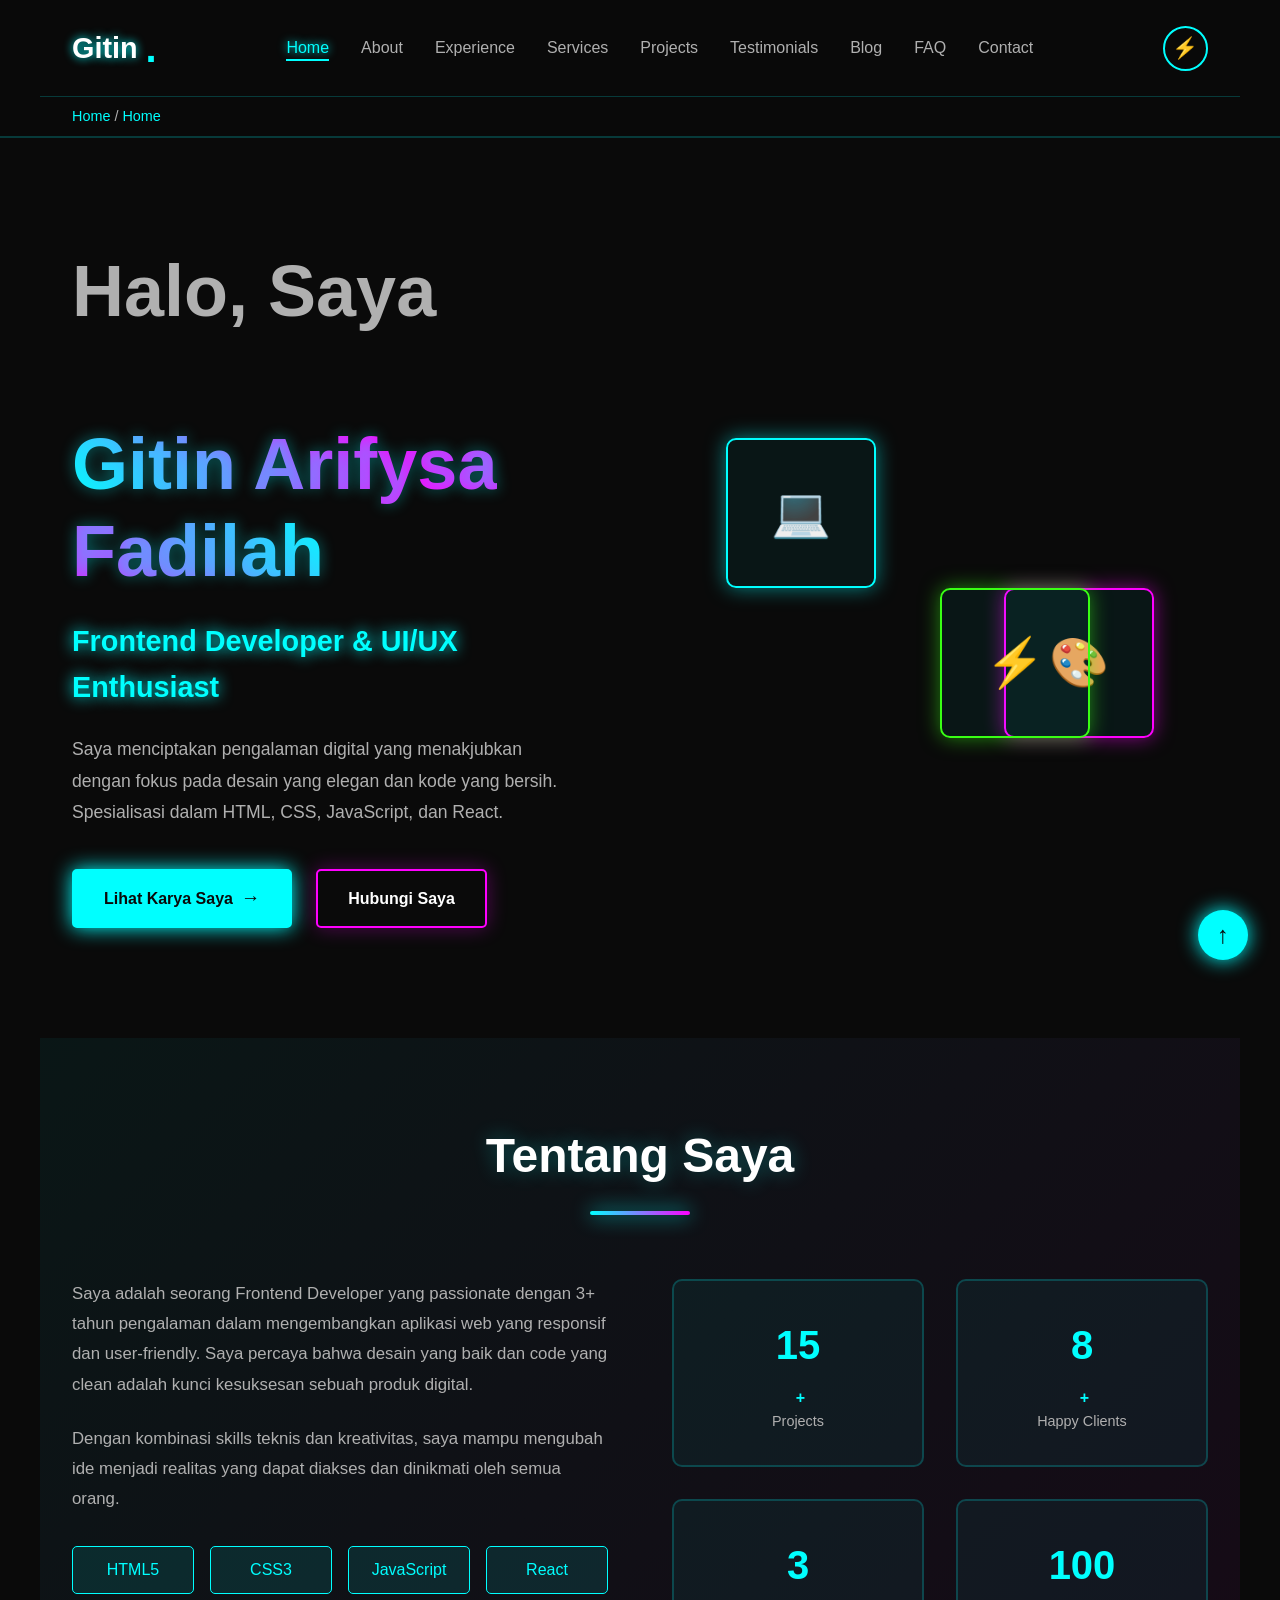
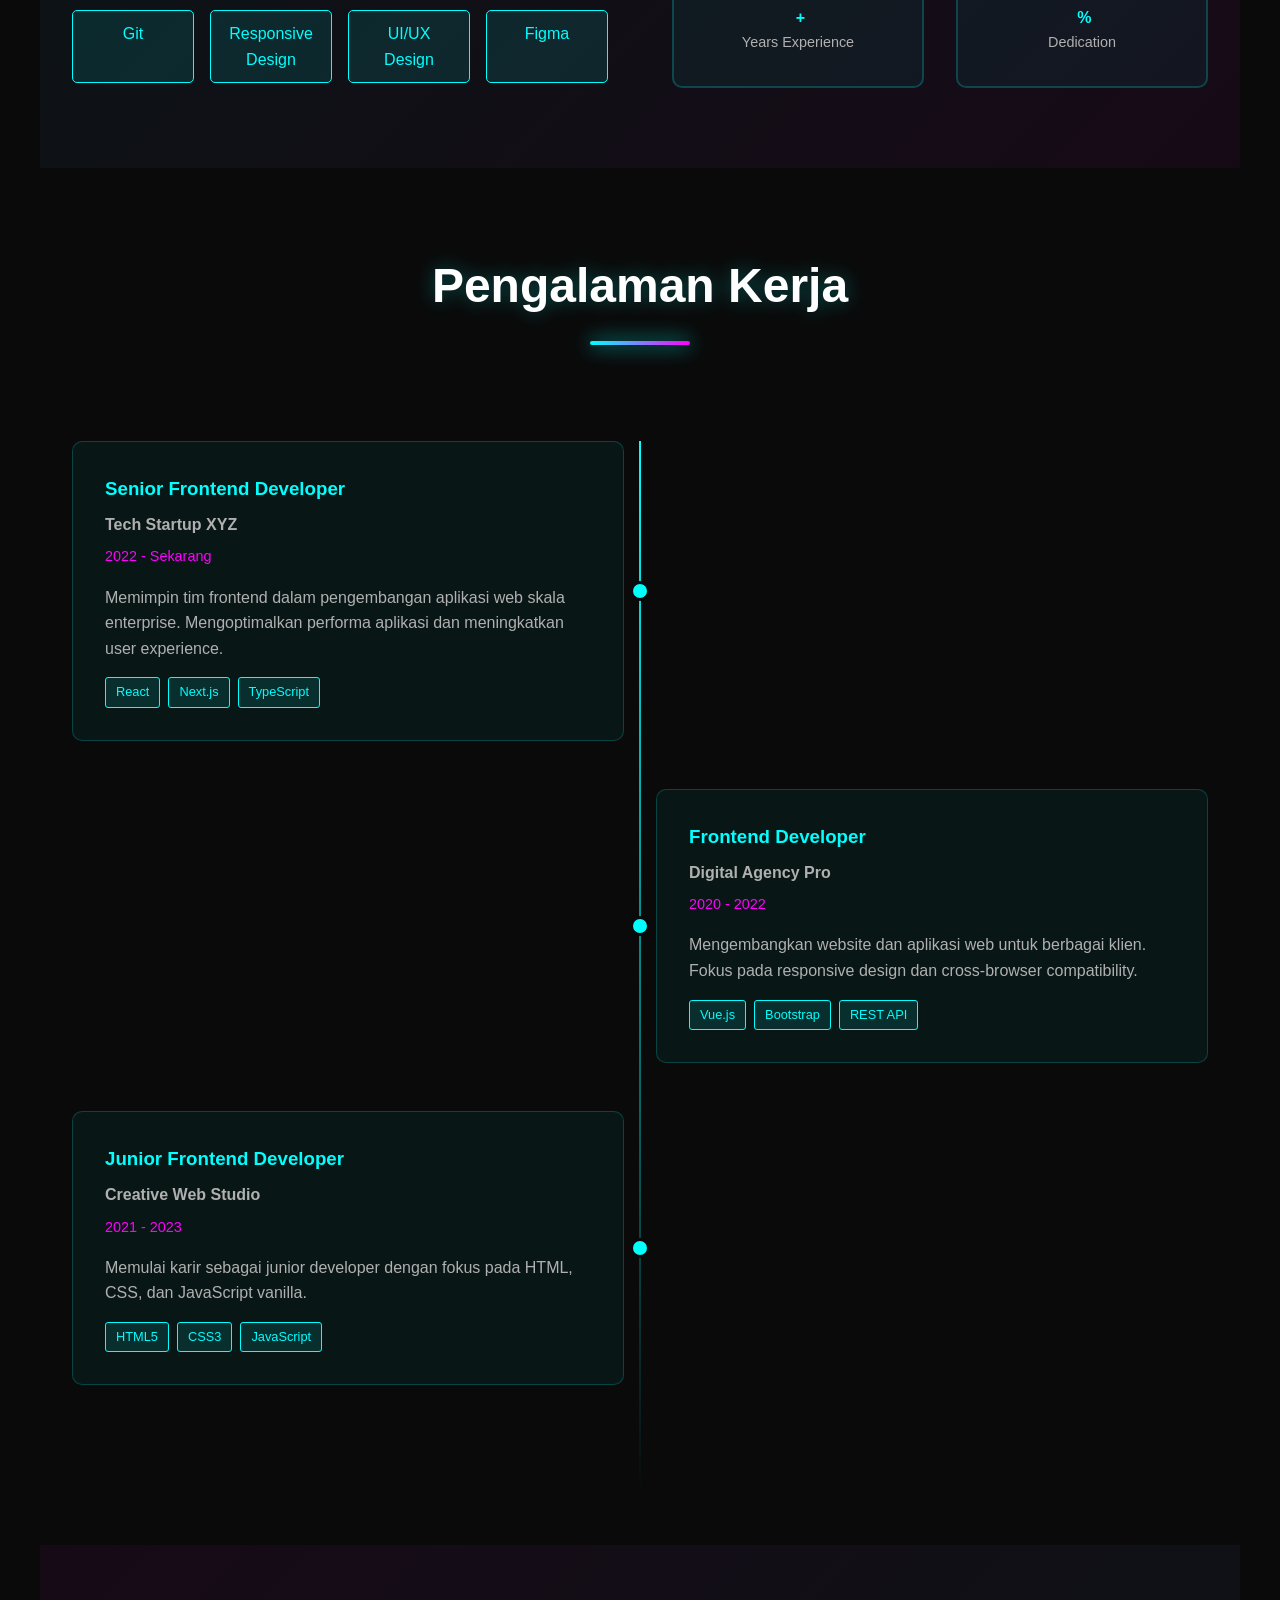
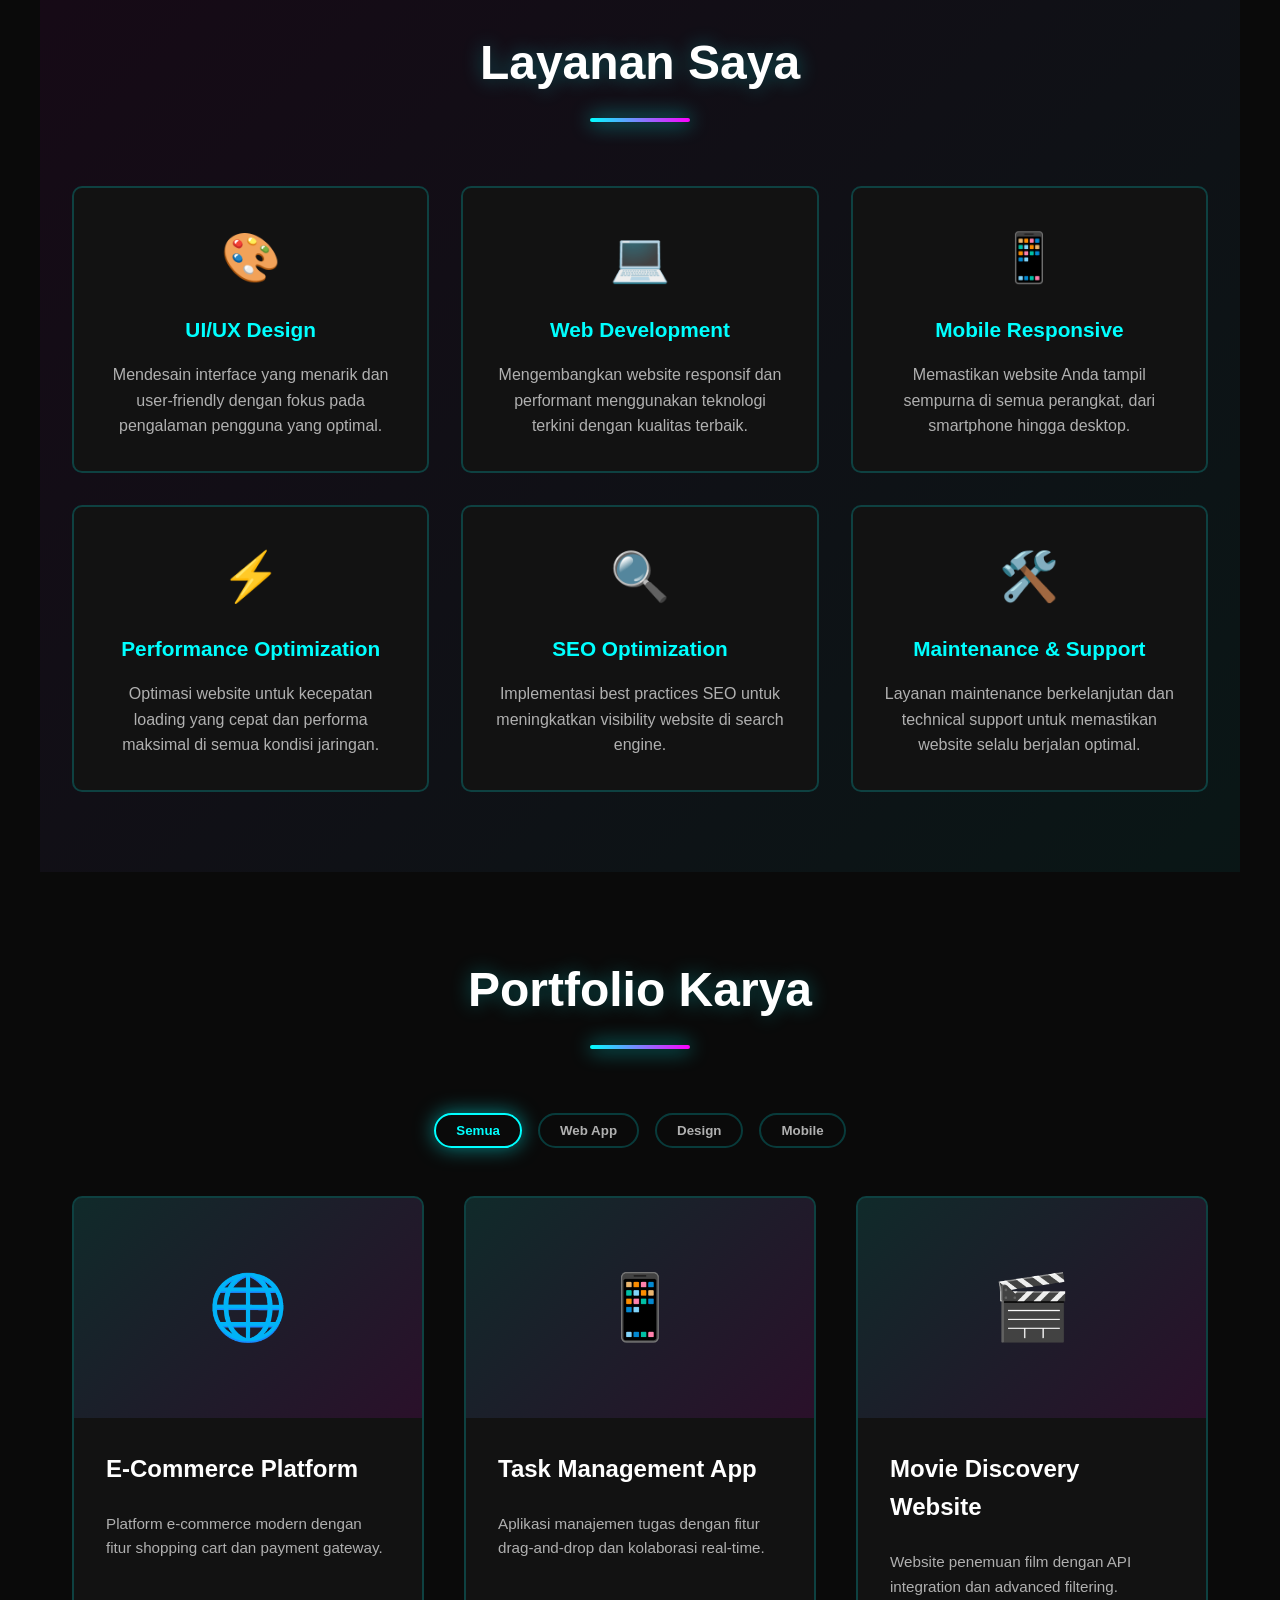
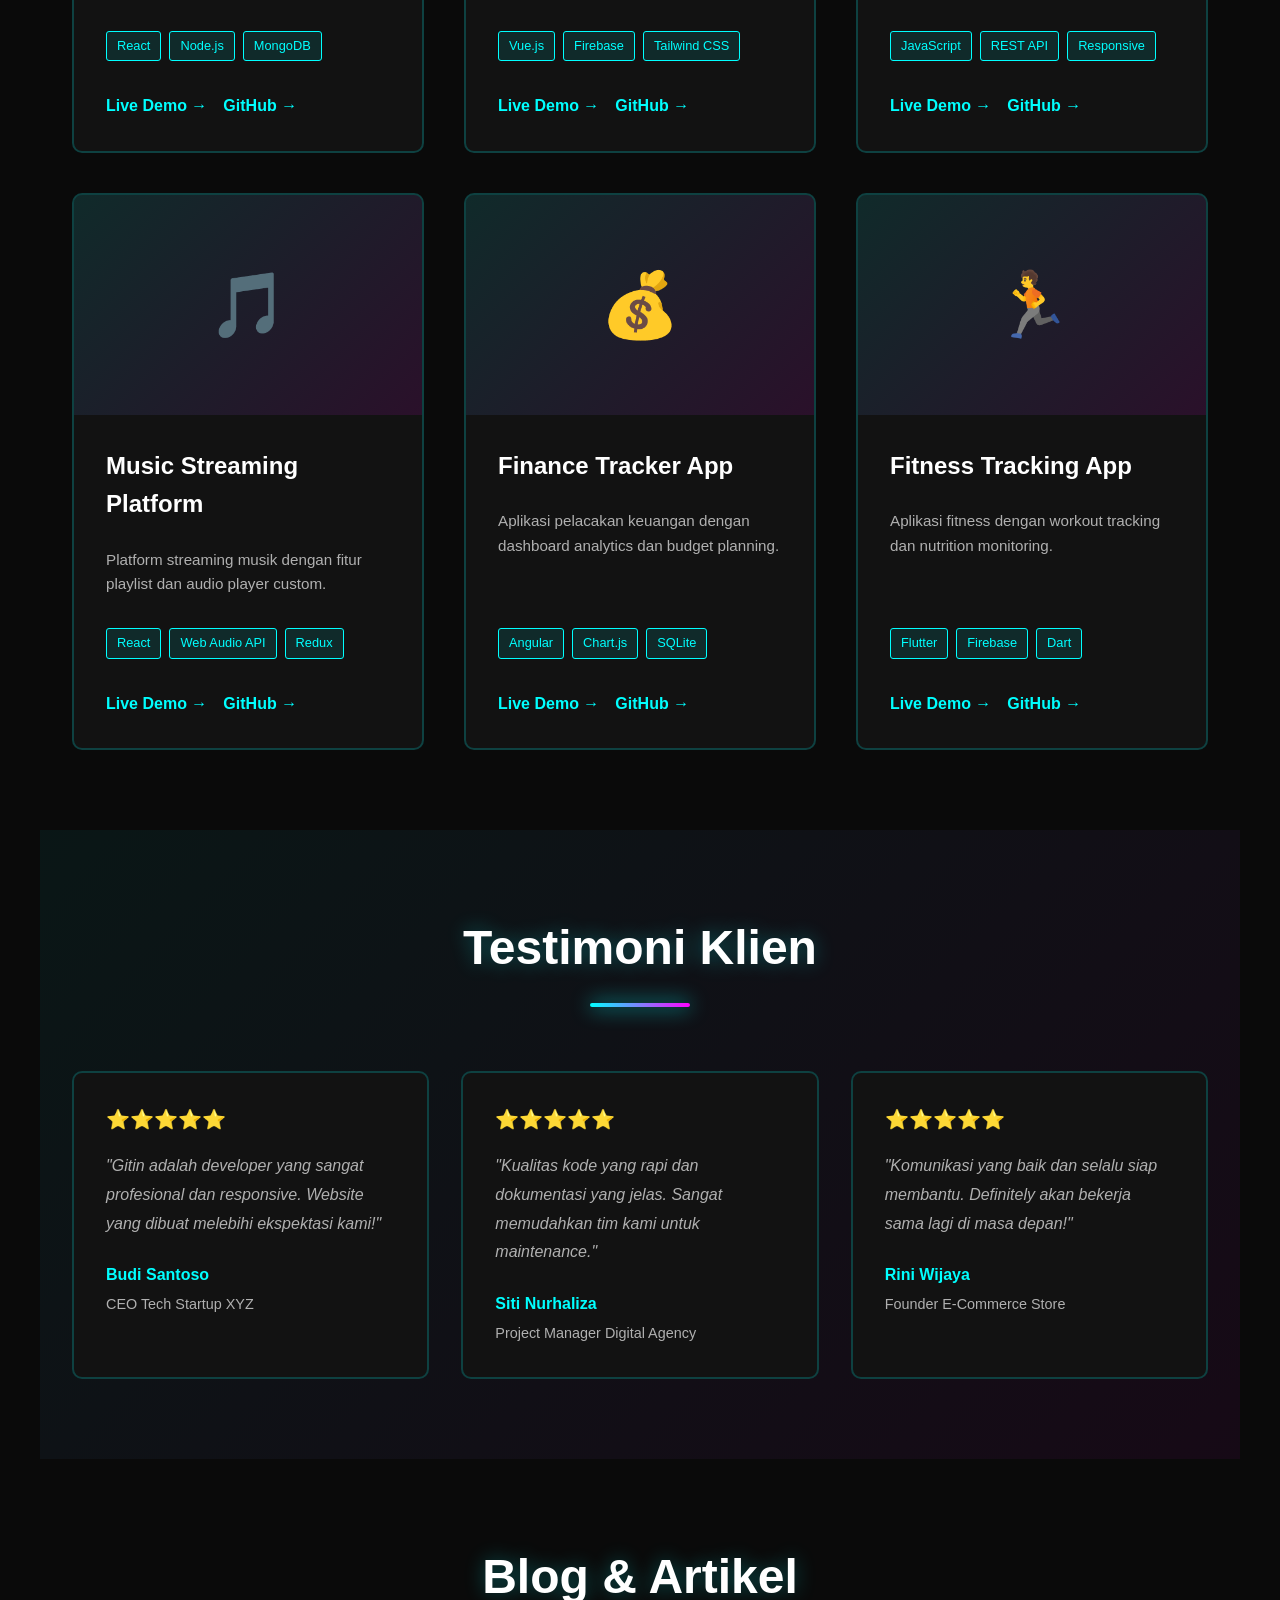
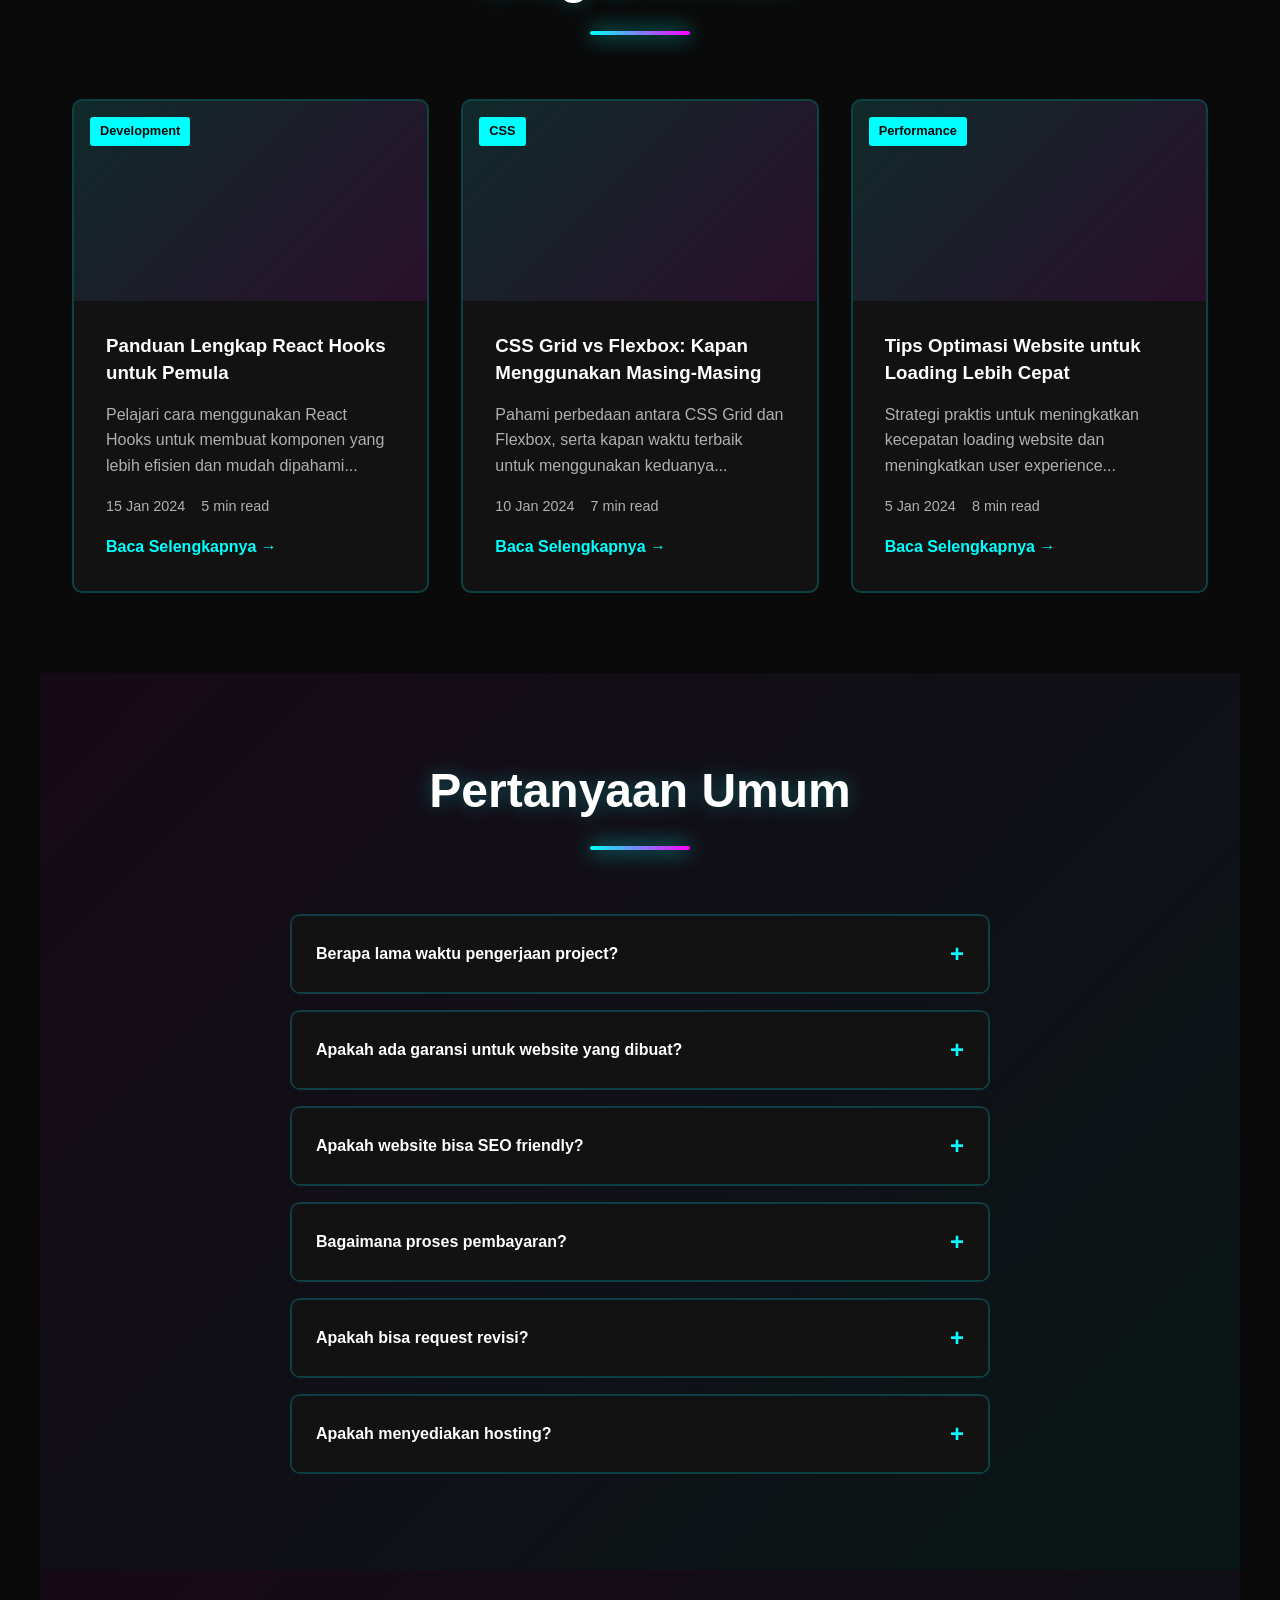
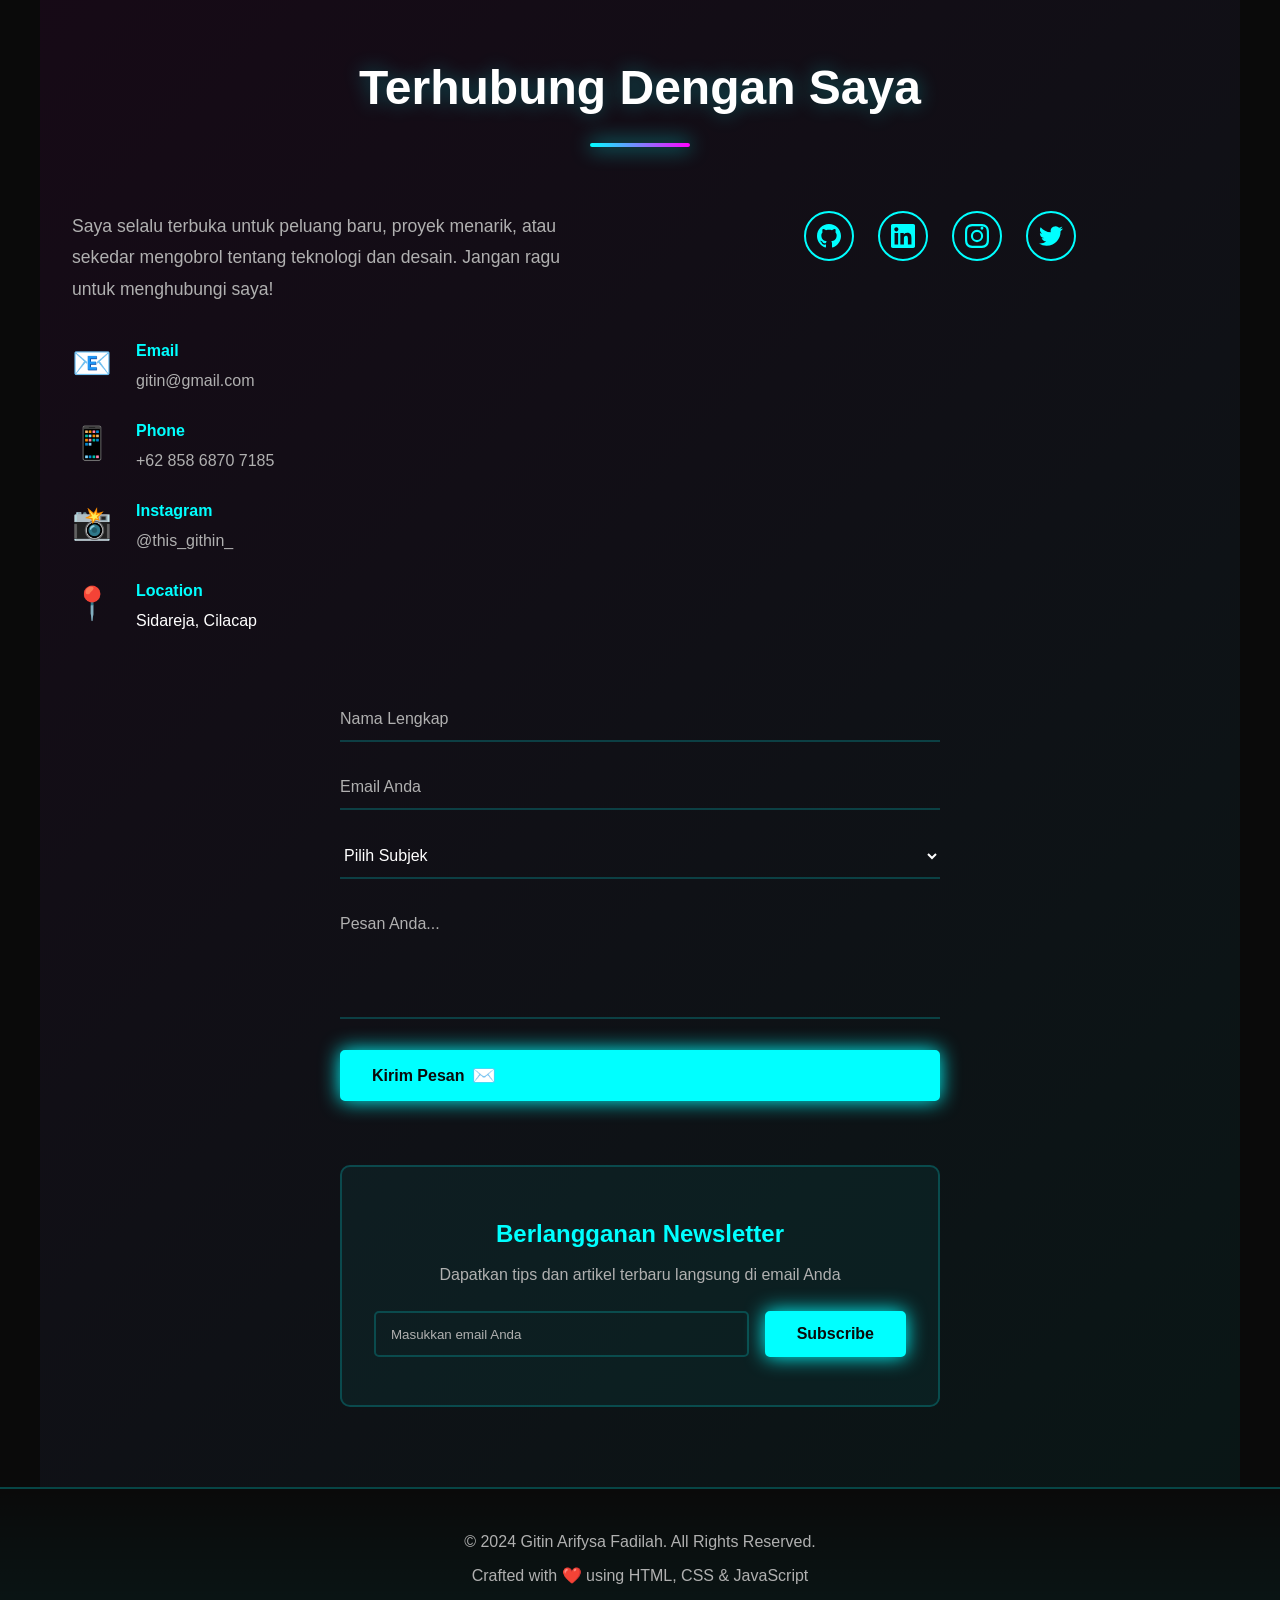
<file: index.html>
<!DOCTYPE html>
<html lang="id">
<head>
    <meta charset="UTF-8">
    <meta name="viewport" content="width=device-width, initial-scale=1.0">
    <title>Gitin Arifysa Fadilah - Frontend Developer</title>
    <link rel="stylesheet" href="style.css">
</head>
<body>
    <!-- ========== LOADING SCREEN ========== -->
    <div class="loading-screen" id="loadingScreen">
        <div class="loader"></div>
        <p>Loading...</p>
    </div>

    <!-- ========== NAVBAR ========== -->
    <nav class="navbar" id="navbar">
        <div class="nav-container">
            <div class="nav-logo">
                <span class="logo-text">Gitin</span>
                <span class="logo-accent">.</span>
            </div>
            
            <ul class="nav-menu" id="navMenu">
                <li class="nav-item">
                    <a href="#home" class="nav-link">Home</a>
                </li>
                <li class="nav-item">
                    <a href="#about" class="nav-link">About</a>
                </li>
                <li class="nav-item">
                    <a href="#experience" class="nav-link">Experience</a>
                </li>
                <li class="nav-item">
                    <a href="#services" class="nav-link">Services</a>
                </li>
                <li class="nav-item">
                    <a href="#projects" class="nav-link">Projects</a>
                </li>
                <li class="nav-item">
                    <a href="#testimonials" class="nav-link">Testimonials</a>
                </li>
                <li class="nav-item">
                    <a href="#blog" class="nav-link">Blog</a>
                </li>
                <li class="nav-item">
                    <a href="#faq" class="nav-link">FAQ</a>
                </li>
                <li class="nav-item">
                    <a href="#contact" class="nav-link">Contact</a>
                </li>
            </ul>

            <div class="nav-right">
                <button class="theme-toggle" id="themeToggle" aria-label="Toggle theme">
                    <span class="toggle-icon">⚡</span>
                </button>
                <button class="hamburger" id="hamburger">
                    <span></span>
                    <span></span>
                    <span></span>
                </button>
            </div>
        </div>

        <!-- Breadcrumb Navigation -->
        <div class="breadcrumb" id="breadcrumb">
            <span class="breadcrumb-item">Home</span>
        </div>
    </nav>

    <!-- ========== HERO SECTION ========== -->
    <section id="home" class="hero">
        <div class="hero-content">
            <h1 class="hero-title">
                <span class="line-1">Halo, Saya</span>
                <br>
                <span class="hero-name">Gitin Arifysa Fadilah</span>
            </h1>
            
            <p class="hero-subtitle">
                Frontend Developer & UI/UX Enthusiast
            </p>
            
            <p class="hero-description">
                Saya menciptakan pengalaman digital yang menakjubkan dengan fokus pada desain yang elegan dan kode yang bersih. Spesialisasi dalam HTML, CSS, JavaScript, dan React.
            </p>
            
            <div class="hero-buttons">
                <a href="#projects" class="btn btn-primary">
                    <span>Lihat Karya Saya</span>
                    <span class="btn-icon">→</span>
                </a>
                <a href="#contact" class="btn btn-secondary">
                    <span>Hubungi Saya</span>
                </a>
            </div>
        </div>

        <div class="hero-visual">
            <div class="floating-card card-1">
                <div class="card-icon">💻</div>
            </div>
            <div class="floating-card card-2">
                <div class="card-icon">🎨</div>
            </div>
            <div class="floating-card card-3">
                <div class="card-icon">⚡</div>
            </div>
        </div>
    </section>

    <!-- ========== ABOUT SECTION ========== -->
    <section id="about" class="about">
        <div class="section-title">
            <h2>Tentang Saya</h2>
            <div class="title-line"></div>
        </div>

        <div class="about-content">
            <div class="about-text">
                <p>
                    Saya adalah seorang Frontend Developer yang passionate dengan 3+ tahun pengalaman dalam mengembangkan aplikasi web yang responsif dan user-friendly. Saya percaya bahwa desain yang baik dan code yang clean adalah kunci kesuksesan sebuah produk digital.
                </p>
                
                <p>
                    Dengan kombinasi skills teknis dan kreativitas, saya mampu mengubah ide menjadi realitas yang dapat diakses dan dinikmati oleh semua orang.
                </p>

                <div class="skills-grid">
                    <div class="skill-tag" data-tooltip="HyperText Markup Language">HTML5</div>
                    <div class="skill-tag" data-tooltip="Cascading Style Sheets">CSS3</div>
                    <div class="skill-tag" data-tooltip="Programming Language">JavaScript</div>
                    <div class="skill-tag" data-tooltip="JavaScript Library">React</div>
                    <div class="skill-tag" data-tooltip="Version Control">Git</div>
                    <div class="skill-tag" data-tooltip="Mobile Friendly Design">Responsive Design</div>
                    <div class="skill-tag" data-tooltip="User Interface/User Experience">UI/UX Design</div>
                    <div class="skill-tag" data-tooltip="Design Tool">Figma</div>
                </div>
            </div>

            <div class="about-stats">
                <div class="stat-box">
                    <h3 class="stat-counter" data-target="15">0</h3>
                    <span>+</span>
                    <p>Projects</p>
                </div>
                <div class="stat-box">
                    <h3 class="stat-counter" data-target="8">0</h3>
                    <span>+</span>
                    <p>Happy Clients</p>
                </div>
                <div class="stat-box">
                    <h3 class="stat-counter" data-target="3">0</h3>
                    <span>+</span>
                    <p>Years Experience</p>
                </div>
                <div class="stat-box">
                    <h3 class="stat-counter" data-target="100">0</h3>
                    <span>%</span>
                    <p>Dedication</p>
                </div>
            </div>
        </div>
    </section>

    <!-- ========== EXPERIENCE SECTION ========== -->
    <section id="experience" class="experience">
        <div class="section-title">
            <h2>Pengalaman Kerja</h2>
            <div class="title-line"></div>
        </div>

        <div class="timeline">
            <div class="timeline-item">
                <div class="timeline-dot"></div>
                <div class="timeline-content">
                    <h3>Senior Frontend Developer</h3>
                    <p class="timeline-company">Tech Startup XYZ</p>
                    <p class="timeline-date">2022 - Sekarang</p>
                    <p class="timeline-description">
                        Memimpin tim frontend dalam pengembangan aplikasi web skala enterprise. Mengoptimalkan performa aplikasi dan meningkatkan user experience.
                    </p>
                    <div class="timeline-tags">
                        <span>React</span>
                        <span>Next.js</span>
                        <span>TypeScript</span>
                    </div>
                </div>
            </div>

            <div class="timeline-item">
                <div class="timeline-dot"></div>
                <div class="timeline-content">
                    <h3>Frontend Developer</h3>
                    <p class="timeline-company">Digital Agency Pro</p>
                    <p class="timeline-date">2020 - 2022</p>
                    <p class="timeline-description">
                        Mengembangkan website dan aplikasi web untuk berbagai klien. Fokus pada responsive design dan cross-browser compatibility.
                    </p>
                    <div class="timeline-tags">
                        <span>Vue.js</span>
                        <span>Bootstrap</span>
                        <span>REST API</span>
                    </div>
                </div>
            </div>

            <div class="timeline-item">
                <div class="timeline-dot"></div>
                <div class="timeline-content">
                    <h3>Junior Frontend Developer</h3>
                    <p class="timeline-company">Creative Web Studio</p>
                    <p class="timeline-date">2021 - 2023</p>
                    <p class="timeline-description">
                        Memulai karir sebagai junior developer dengan fokus pada HTML, CSS, dan JavaScript vanilla.
                    </p>
                    <div class="timeline-tags">
                        <span>HTML5</span>
                        <span>CSS3</span>
                        <span>JavaScript</span>
                    </div>
                </div>
            </div>
        </div>
    </section>

    <!-- ========== SERVICES SECTION ========== -->
    <section id="services" class="services">
        <div class="section-title">
            <h2>Layanan Saya</h2>
            <div class="title-line"></div>
        </div>

        <div class="services-grid">
            <div class="service-card">
                <div class="service-icon">🎨</div>
                <h3>UI/UX Design</h3>
                <p>Mendesain interface yang menarik dan user-friendly dengan fokus pada pengalaman pengguna yang optimal.</p>
            </div>

            <div class="service-card">
                <div class="service-icon">💻</div>
                <h3>Web Development</h3>
                <p>Mengembangkan website responsif dan performant menggunakan teknologi terkini dengan kualitas terbaik.</p>
            </div>

            <div class="service-card">
                <div class="service-icon">📱</div>
                <h3>Mobile Responsive</h3>
                <p>Memastikan website Anda tampil sempurna di semua perangkat, dari smartphone hingga desktop.</p>
            </div>

            <div class="service-card">
                <div class="service-icon">⚡</div>
                <h3>Performance Optimization</h3>
                <p>Optimasi website untuk kecepatan loading yang cepat dan performa maksimal di semua kondisi jaringan.</p>
            </div>

            <div class="service-card">
                <div class="service-icon">🔍</div>
                <h3>SEO Optimization</h3>
                <p>Implementasi best practices SEO untuk meningkatkan visibility website di search engine.</p>
            </div>

            <div class="service-card">
                <div class="service-icon">🛠️</div>
                <h3>Maintenance & Support</h3>
                <p>Layanan maintenance berkelanjutan dan technical support untuk memastikan website selalu berjalan optimal.</p>
            </div>
        </div>
    </section>

    <!-- ========== PROJECTS SECTION ========== -->
    <section id="projects" class="projects">
        <div class="section-title">
            <h2>Portfolio Karya</h2>
            <div class="title-line"></div>
        </div>

        <div class="project-filters">
            <button class="filter-btn active" data-filter="all">Semua</button>
            <button class="filter-btn" data-filter="web">Web App</button>
            <button class="filter-btn" data-filter="design">Design</button>
            <button class="filter-btn" data-filter="mobile">Mobile</button>
        </div>

        <div class="projects-grid" id="projectsGrid">
            <!-- Project 1 -->
            <div class="project-card" data-category="web">
                <div class="project-image">
                    <div class="image-placeholder">
                        <span>🌐</span>
                    </div>
                    <div class="project-overlay">
                        <button class="project-modal-btn" data-project="1">Detail Project</button>
                    </div>
                </div>
                <div class="project-content">
                    <h3 class="project-title">E-Commerce Platform</h3>
                    <p class="project-description">
                        Platform e-commerce modern dengan fitur shopping cart dan payment gateway.
                    </p>
                    <div class="project-tags">
                        <span class="tag">React</span>
                        <span class="tag">Node.js</span>
                        <span class="tag">MongoDB</span>
                    </div>
                    <div class="project-links">
                        <a href="#" class="project-link">Live Demo →</a>
                        <a href="#" class="project-link">GitHub →</a>
                    </div>
                </div>
            </div>

            <!-- Project 2 -->
            <div class="project-card" data-category="web">
                <div class="project-image">
                    <div class="image-placeholder">
                        <span>📱</span>
                    </div>
                    <div class="project-overlay">
                        <button class="project-modal-btn" data-project="2">Detail Project</button>
                    </div>
                </div>
                <div class="project-content">
                    <h3 class="project-title">Task Management App</h3>
                    <p class="project-description">
                        Aplikasi manajemen tugas dengan fitur drag-and-drop dan kolaborasi real-time.
                    </p>
                    <div class="project-tags">
                        <span class="tag">Vue.js</span>
                        <span class="tag">Firebase</span>
                        <span class="tag">Tailwind CSS</span>
                    </div>
                    <div class="project-links">
                        <a href="#" class="project-link">Live Demo →</a>
                        <a href="#" class="project-link">GitHub →</a>
                    </div>
                </div>
            </div>

            <!-- Project 3 -->
            <div class="project-card" data-category="design">
                <div class="project-image">
                    <div class="image-placeholder">
                        <span>🎬</span>
                    </div>
                    <div class="project-overlay">
                        <button class="project-modal-btn" data-project="3">Detail Project</button>
                    </div>
                </div>
                <div class="project-content">
                    <h3 class="project-title">Movie Discovery Website</h3>
                    <p class="project-description">
                        Website penemuan film dengan API integration dan advanced filtering.
                    </p>
                    <div class="project-tags">
                        <span class="tag">JavaScript</span>
                        <span class="tag">REST API</span>
                        <span class="tag">Responsive</span>
                    </div>
                    <div class="project-links">
                        <a href="#" class="project-link">Live Demo →</a>
                        <a href="#" class="project-link">GitHub →</a>
                    </div>
                </div>
            </div>

            <!-- Project 4 -->
            <div class="project-card" data-category="mobile">
                <div class="project-image">
                    <div class="image-placeholder">
                        <span>🎵</span>
                    </div>
                    <div class="project-overlay">
                        <button class="project-modal-btn" data-project="4">Detail Project</button>
                    </div>
                </div>
                <div class="project-content">
                    <h3 class="project-title">Music Streaming Platform</h3>
                    <p class="project-description">
                        Platform streaming musik dengan fitur playlist dan audio player custom.
                    </p>
                    <div class="project-tags">
                        <span class="tag">React</span>
                        <span class="tag">Web Audio API</span>
                        <span class="tag">Redux</span>
                    </div>
                    <div class="project-links">
                        <a href="#" class="project-link">Live Demo →</a>
                        <a href="#" class="project-link">GitHub →</a>
                    </div>
                </div>
            </div>

            <!-- Project 5 -->
            <div class="project-card" data-category="web">
                <div class="project-image">
                    <div class="image-placeholder">
                        <span>💰</span>
                    </div>
                    <div class="project-overlay">
                        <button class="project-modal-btn" data-project="5">Detail Project</button>
                    </div>
                </div>
                <div class="project-content">
                    <h3 class="project-title">Finance Tracker App</h3>
                    <p class="project-description">
                        Aplikasi pelacakan keuangan dengan dashboard analytics dan budget planning.
                    </p>
                    <div class="project-tags">
                        <span class="tag">Angular</span>
                        <span class="tag">Chart.js</span>
                        <span class="tag">SQLite</span>
                    </div>
                    <div class="project-links">
                        <a href="#" class="project-link">Live Demo →</a>
                        <a href="#" class="project-link">GitHub →</a>
                    </div>
                </div>
            </div>

            <!-- Project 6 -->
            <div class="project-card" data-category="mobile">
                <div class="project-image">
                    <div class="image-placeholder">
                        <span>🏃</span>
                    </div>
                    <div class="project-overlay">
                        <button class="project-modal-btn" data-project="6">Detail Project</button>
                    </div>
                </div>
                <div class="project-content">
                    <h3 class="project-title">Fitness Tracking App</h3>
                    <p class="project-description">
                        Aplikasi fitness dengan workout tracking dan nutrition monitoring.
                    </p>
                    <div class="project-tags">
                        <span class="tag">Flutter</span>
                        <span class="tag">Firebase</span>
                        <span class="tag">Dart</span>
                    </div>
                    <div class="project-links">
                        <a href="#" class="project-link">Live Demo →</a>
                        <a href="#" class="project-link">GitHub →</a>
                    </div>
                </div>
            </div>
        </div>
    </section>

    <!-- ========== PROJECT MODAL ========== -->
    <div class="modal" id="projectModal">
        <div class="modal-content">
            <button class="modal-close" id="modalClose">&times;</button>
            <div class="modal-header">
                <h2 id="modalTitle">Project Title</h2>
            </div>
            <div class="modal-body">
                <div class="modal-image">
                    <div class="image-placeholder-modal">🎨</div>
                </div>
                <div class="modal-info">
                    <h3>Deskripsi Lengkap</h3>
                    <p id="modalDescription">
                        Deskripsi project akan ditampilkan di sini dengan detail lengkap tentang fitur dan teknologi yang digunakan.
                    </p>
                    <h3>Teknologi Digunakan</h3>
                    <div id="modalTechs" class="modal-techs"></div>
                    <h3>Fitur Utama</h3>
                    <ul id="modalFeatures" class="modal-features"></ul>
                    <div class="modal-links">
                        <a href="#" class="btn btn-primary">Kunjungi Website</a>
                        <a href="#" class="btn btn-secondary">Lihat Code</a>
                    </div>
                </div>
            </div>
        </div>
    </div>

    <!-- ========== TESTIMONIALS SECTION ========== -->
    <section id="testimonials" class="testimonials">
        <div class="section-title">
            <h2>Testimoni Klien</h2>
            <div class="title-line"></div>
        </div>

        <div class="testimonials-grid">
            <div class="testimonial-card">
                <div class="stars">⭐⭐⭐⭐⭐</div>
                <p class="testimonial-text">
                    "Gitin adalah developer yang sangat profesional dan responsive. Website yang dibuat melebihi ekspektasi kami!"
                </p>
                <div class="testimonial-author">
                    <h4>Budi Santoso</h4>
                    <p>CEO Tech Startup XYZ</p>
                </div>
            </div>

            <div class="testimonial-card">
                <div class="stars">⭐⭐⭐⭐⭐</div>
                <p class="testimonial-text">
                    "Kualitas kode yang rapi dan dokumentasi yang jelas. Sangat memudahkan tim kami untuk maintenance."
                </p>
                <div class="testimonial-author">
                    <h4>Siti Nurhaliza</h4>
                    <p>Project Manager Digital Agency</p>
                </div>
            </div>

            <div class="testimonial-card">
                <div class="stars">⭐⭐⭐⭐⭐</div>
                <p class="testimonial-text">
                    "Komunikasi yang baik dan selalu siap membantu. Definitely akan bekerja sama lagi di masa depan!"
                </p>
                <div class="testimonial-author">
                    <h4>Rini Wijaya</h4>
                    <p>Founder E-Commerce Store</p>
                </div>
            </div>
        </div>
    </section>

    <!-- ========== BLOG SECTION ========== -->
    <section id="blog" class="blog">
        <div class="section-title">
            <h2>Blog & Artikel</h2>
            <div class="title-line"></div>
        </div>

        <div class="blog-grid">
            <article class="blog-card">
                <div class="blog-image">
                    <span class="blog-category">Development</span>
                </div>
                <div class="blog-content">
                    <h3>Panduan Lengkap React Hooks untuk Pemula</h3>
                    <p class="blog-excerpt">
                        Pelajari cara menggunakan React Hooks untuk membuat komponen yang lebih efisien dan mudah dipahami...
                    </p>
                    <div class="blog-meta">
                        <span class="blog-date">15 Jan 2024</span>
                        <span class="blog-read">5 min read</span>
                    </div>
                    <a href="#" class="blog-link">Baca Selengkapnya →</a>
                </div>
            </article>

            <article class="blog-card">
                <div class="blog-image">
                    <span class="blog-category">CSS</span>
                </div>
                <div class="blog-content">
                    <h3>CSS Grid vs Flexbox: Kapan Menggunakan Masing-Masing</h3>
                    <p class="blog-excerpt">
                        Pahami perbedaan antara CSS Grid dan Flexbox, serta kapan waktu terbaik untuk menggunakan keduanya...
                    </p>
                    <div class="blog-meta">
                        <span class="blog-date">10 Jan 2024</span>
                        <span class="blog-read">7 min read</span>
                    </div>
                    <a href="#" class="blog-link">Baca Selengkapnya →</a>
                </div>
            </article>

            <article class="blog-card">
                <div class="blog-image">
                    <span class="blog-category">Performance</span>
                </div>
                <div class="blog-content">
                    <h3>Tips Optimasi Website untuk Loading Lebih Cepat</h3>
                    <p class="blog-excerpt">
                        Strategi praktis untuk meningkatkan kecepatan loading website dan meningkatkan user experience...
                    </p>
                    <div class="blog-meta">
                        <span class="blog-date">5 Jan 2024</span>
                        <span class="blog-read">8 min read</span>
                    </div>
                    <a href="#" class="blog-link">Baca Selengkapnya →</a>
                </div>
            </article>
        </div>
    </section>

    <!-- ========== FAQ SECTION ========== -->
    <section id="faq" class="faq">
        <div class="section-title">
            <h2>Pertanyaan Umum</h2>
            <div class="title-line"></div>
        </div>

        <div class="faq-container">
            <div class="faq-item">
                <button class="faq-question">
                    <span>Berapa lama waktu pengerjaan project?</span>
                    <span class="faq-icon">+</span>
                </button>
                <div class="faq-answer">
                    <p>Waktu pengerjaan tergantung dari kompleksitas project. Biasanya project sedang memakan waktu 4-8 minggu, sementara project besar bisa memakan waktu hingga 3-4 bulan.</p>
                </div>
            </div>

            <div class="faq-item">
                <button class="faq-question">
                    <span>Apakah ada garansi untuk website yang dibuat?</span>
                    <span class="faq-icon">+</span>
                </button>
                <div class="faq-answer">
                    <p>Ya, semua website yang kami buat memiliki garansi free maintenance selama 1 bulan setelah launch. Setelah itu tersedia paket maintenance dengan harga yang terjangkau.</p>
                </div>
            </div>

            <div class="faq-item">
                <button class="faq-question">
                    <span>Apakah website bisa SEO friendly?</span>
                    <span class="faq-icon">+</span>
                </button>
                <div class="faq-answer">
                    <p>Tentu! Semua website yang kami develop sudah mengimplementasikan best practices SEO seperti meta tags, responsive design, fast loading, dan structured data.</p>
                </div>
            </div>

            <div class="faq-item">
                <button class="faq-question">
                    <span>Bagaimana proses pembayaran?</span>
                    <span class="faq-icon">+</span>
                </button>
                <div class="faq-answer">
                    <p>Proses pembayaran dilakukan bertahap: 30% sebagai DP di awal, 40% saat project 50% selesai, dan 30% setelah project selesai dan di-deploy.</p>
                </div>
            </div>

            <div class="faq-item">
                <button class="faq-question">
                    <span>Apakah bisa request revisi?</span>
                    <span class="faq-icon">+</span>
                </button>
                <div class="faq-answer">
                    <p>Tentu! Setiap project sudah include unlimited revisions selama masih dalam scope yang telah disepakati. Revisi di luar scope akan dikenakan biaya tambahan.</p>
                </div>
            </div>

            <div class="faq-item">
                <button class="faq-question">
                    <span>Apakah menyediakan hosting?</span>
                    <span class="faq-icon">+</span>
                </button>
                <div class="faq-answer">
                    <p>Kami tidak menyediakan hosting, namun kami bisa membantu Anda dalam setup dan konfigurasi hosting. Kami recommend beberapa provider hosting yang reliable dan affordable.</p>
                </div>
            </div>
        </div>
    </section>

    <!-- ========== CONTACT SECTION ========== -->
    <section id="contact" class="contact">
        <div class="section-title">
            <h2>Terhubung Dengan Saya</h2>
            <div class="title-line"></div>
        </div>

        <div class="contact-content">
            <div class="contact-info">
                <p class="contact-description">
                    Saya selalu terbuka untuk peluang baru, proyek menarik, atau sekedar mengobrol tentang teknologi dan desain. Jangan ragu untuk menghubungi saya!
                </p>

                <div class="contact-methods">
                    <div class="contact-item">
                        <span class="contact-icon">📧</span>
                        <div>
                            <p class="contact-label">Email</p>
                            <a href="mailto:gitin@gmail.com">gitin@gmail.com</a>
                        </div>
                    </div>
                    
                    <div class="contact-item">
                        <span class="contact-icon">📱</span>
                        <div>
                            <p class="contact-label">Phone</p>
                            <a href="tel:+6285868707185">+62 858 6870 7185</a>
                        </div>
                    </div>

                    <div class="contact-item">
                        <span class="contact-icon">📸</span>
                        <div>
                            <p class="contact-label">Instagram</p>
                            <a href="https://instagram.com/this_githin_" target="_blank">@this_githin_</a>
                        </div>
                    </div>

                    <div class="contact-item">
                        <span class="contact-icon">📍</span>
                        <div>
                            <p class="contact-label">Location</p>
                            <p>Sidareja, Cilacap</p>
                        </div>
                    </div>
                </div>
            </div>

            <div class="social-links">
                <a href="https://github.com/gitinstar-cmd" target="_blank" class="social-btn" title="GitHub">
                    <svg viewBox="0 0 24 24" fill="currentColor">
                        <path d="M12 0c-6.626 0-12 5.373-12 12 0 5.302 3.438 9.8 8.207 11.387.599.111.793-.261.793-.577v-2.234c-3.338.726-4.033-1.416-4.033-1.416-.546-1.387-1.333-1.756-1.333-1.756-1.089-.745.083-.729.083-.729 1.205.084 1.839 1.237 1.839 1.237 1.07 1.834 2.807 1.304 3.492.997.107-.775.418-1.305.762-1.604-2.665-.305-5.467-1.334-5.467-5.931 0-1.311.469-2.381 1.236-3.221-.124-.303-.535-1.524.117-3.176 0 0 1.008-.322 3.301 1.23.957-.266 1.983-.399 3.003-.404 1.02.005 2.047.138 3.006.404 2.291-1.552 3.297-1.23 3.297-1.23.653 1.653.242 2.874.118 3.176.77.84 1.235 1.911 1.235 3.221 0 4.609-2.807 5.624-5.479 5.921.43.372.823 1.102.823 2.222v 3.293c0 .319.192.694.801.576 4.765-1.589 8.199-6.086 8.199-11.386 0-6.627-5.373-12-12-12z"/>
                    </svg>
                </a>
                
                <a href="https://linkedin.com/in/gitin-arifysa" target="_blank" class="social-btn" title="LinkedIn">
                    <svg viewBox="0 0 24 24" fill="currentColor">
                        <path d="M20.447 20.452h-3.554v-5.569c0-1.328-.027-3.037-1.852-3.037-1.853 0-2.136 1.445-2.136 2.939v5.667H9.351V9h3.414v1.561h.046c.477-.9 1.637-1.85 3.37-1.85 3.601 0 4.267 2.37 4.267 5.455v6.286zM5.337 7.433c-1.144 0-2.063-.926-2.063-2.065 0-1.138.92-2.063 2.063-2.063 1.14 0 2.064.925 2.064 2.063 0 1.139-.925 2.065-2.064 2.065zm1.782 13.019H3.555V9h3.564v11.452zM22.225 0H1.771C.792 0 0 .774 0 1.729v20.542C0 23.227.792 24 1.771 24h20.451C23.2 24 24 23.227 24 22.271V1.729C24 .774 23.2 0 22.225 0z"/>
                    </svg>
                </a>

                <a href="https://instagram.com/this_githin_" target="_blank" class="social-btn" title="Instagram">
                    <svg viewBox="0 0 24 24" fill="currentColor">
                        <path d="M12 2.163c3.204 0 3.584.012 4.85.07 3.252.148 4.771 1.691 4.919 4.919.058 1.265.069 1.645.069 4.849 0 3.205-.012 3.584-.069 4.849-.149 3.225-1.664 4.771-4.919 4.919-1.266.058-1.644.07-4.85.07-3.204 0-3.584-.012-4.849-.07-3.26-.149-4.771-1.699-4.919-4.92-.058-1.265-.07-1.644-.07-4.849 0-3.204.013-3.583.07-4.849.149-3.227 1.664-4.771 4.919-4.919 1.266-.057 1.645-.069 4.849-.069zm0-2.163c-3.259 0-3.667.014-4.947.072-4.358.2-6.78 2.618-6.98 6.98-.059 1.281-.073 1.689-.073 4.948 0 3.259.014 3.668.072 4.948.2 4.358 2.618 6.78 6.98 6.98 1.281.058 1.689.072 4.948.072 3.259 0 3.668-.014 4.948-.072 4.354-.2 6.782-2.618 6.979-6.98.059-1.28.073-1.689.073-4.948 0-3.259-.014-3.667-.072-4.947-.196-4.354-2.617-6.78-6.979-6.98-1.281-.059-1.69-.073-4.949-.073zM5.838 12a6.162 6.162 0 1112.324 0 6.162 6.162 0 01-12.324 0zM12 16a4 4 0 100-8 4 4 0 000 8zm4.965-10.322a1.44 1.44 0 110-2.881 1.44 1.44 0 010 2.881z"/>
                    </svg>
                </a>

                <a href="https://twitter.com/gitinstar" target="_blank" class="social-btn" title="Twitter">
                    <svg viewBox="0 0 24 24" fill="currentColor">
                        <path d="M23.953 4.57a10 10 0 01-2.825.775 4.958 4.958 0 002.163-2.723c-.951.555-2.005.959-3.127 1.184a4.92 4.92 0 00-8.384 4.482C7.69 8.095 4.067 6.13 1.64 3.162a4.822 4.822 0 00-.666 2.475c0 1.71.87 3.213 2.188 4.096a4.904 4.904 0 01-2.228-.616v.06a4.923 4.923 0 003.946 4.827 4.996 4.996 0 01-2.212.085 4.936 4.936 0 004.604 3.417a9.867 9.867 0 01-6.102 2.105c-.39 0-.779-.023-1.17-.067a13.995 13.995 0 007.557 2.209c9.053 0 13.998-7.496 13.998-13.985 0-.21 0-.42-.015-.63A9.935 9.935 0 0024 4.59z"/>
                    </svg>
                </a>
            </div>
        </div>

        <!-- Contact Form -->
        <div class="contact-form-wrapper">
            <form class="contact-form" id="contactForm">
                <div class="form-group">
                    <input type="text" id="name" name="name" placeholder="Nama Lengkap" required>
                    <span class="form-underline"></span>
                </div>

                <div class="form-group">
                    <input type="email" id="email" name="email" placeholder="Email Anda" required>
                    <span class="form-underline"></span>
                </div>

                <div class="form-group">
                    <select id="subject" name="subject" required>
                        <option value="">Pilih Subjek</option>
                        <option value="project">Project Inquiry</option>
                        <option value="collaboration">Collaboration</option>
                        <option value="feedback">Feedback</option>
                        <option value="other">Lainnya</option>
                    </select>
                    <span class="form-underline"></span>
                </div>

                <div class="form-group">
                    <textarea id="message" name="message" placeholder="Pesan Anda..." rows="5" required></textarea>
                    <span class="form-underline"></span>
                </div>

                <button type="submit" class="btn btn-primary">
                    <span>Kirim Pesan</span>
                    <span class="btn-icon">✉️</span>
                </button>
            </form>
        </div>

        <!-- Newsletter Subscription -->
        <div class="newsletter-section">
            <h3>Berlangganan Newsletter</h3>
            <p>Dapatkan tips dan artikel terbaru langsung di email Anda</p>
            <form class="newsletter-form" id="newsletterForm">
                <input type="email" placeholder="Masukkan email Anda" required>
                <button type="submit" class="btn btn-primary">Subscribe</button>
            </form>
        </div>
    </section>

    <!-- ========== FOOTER ========== -->
    <footer class="footer">
        <div class="footer-content">
            <p>&copy; 2024 Gitin Arifysa Fadilah. All Rights Reserved.</p>
            <p>Crafted with <span class="heart">❤️</span> using HTML, CSS & JavaScript</p>
        </div>
    </footer>

    <!-- ========== BACK TO TOP BUTTON ========== -->
    <button class="back-to-top" id="backToTop" aria-label="Back to top">
        <span>↑</span>
    </button>

    <script src="script.js"></script>
</body>
</html>
</file>
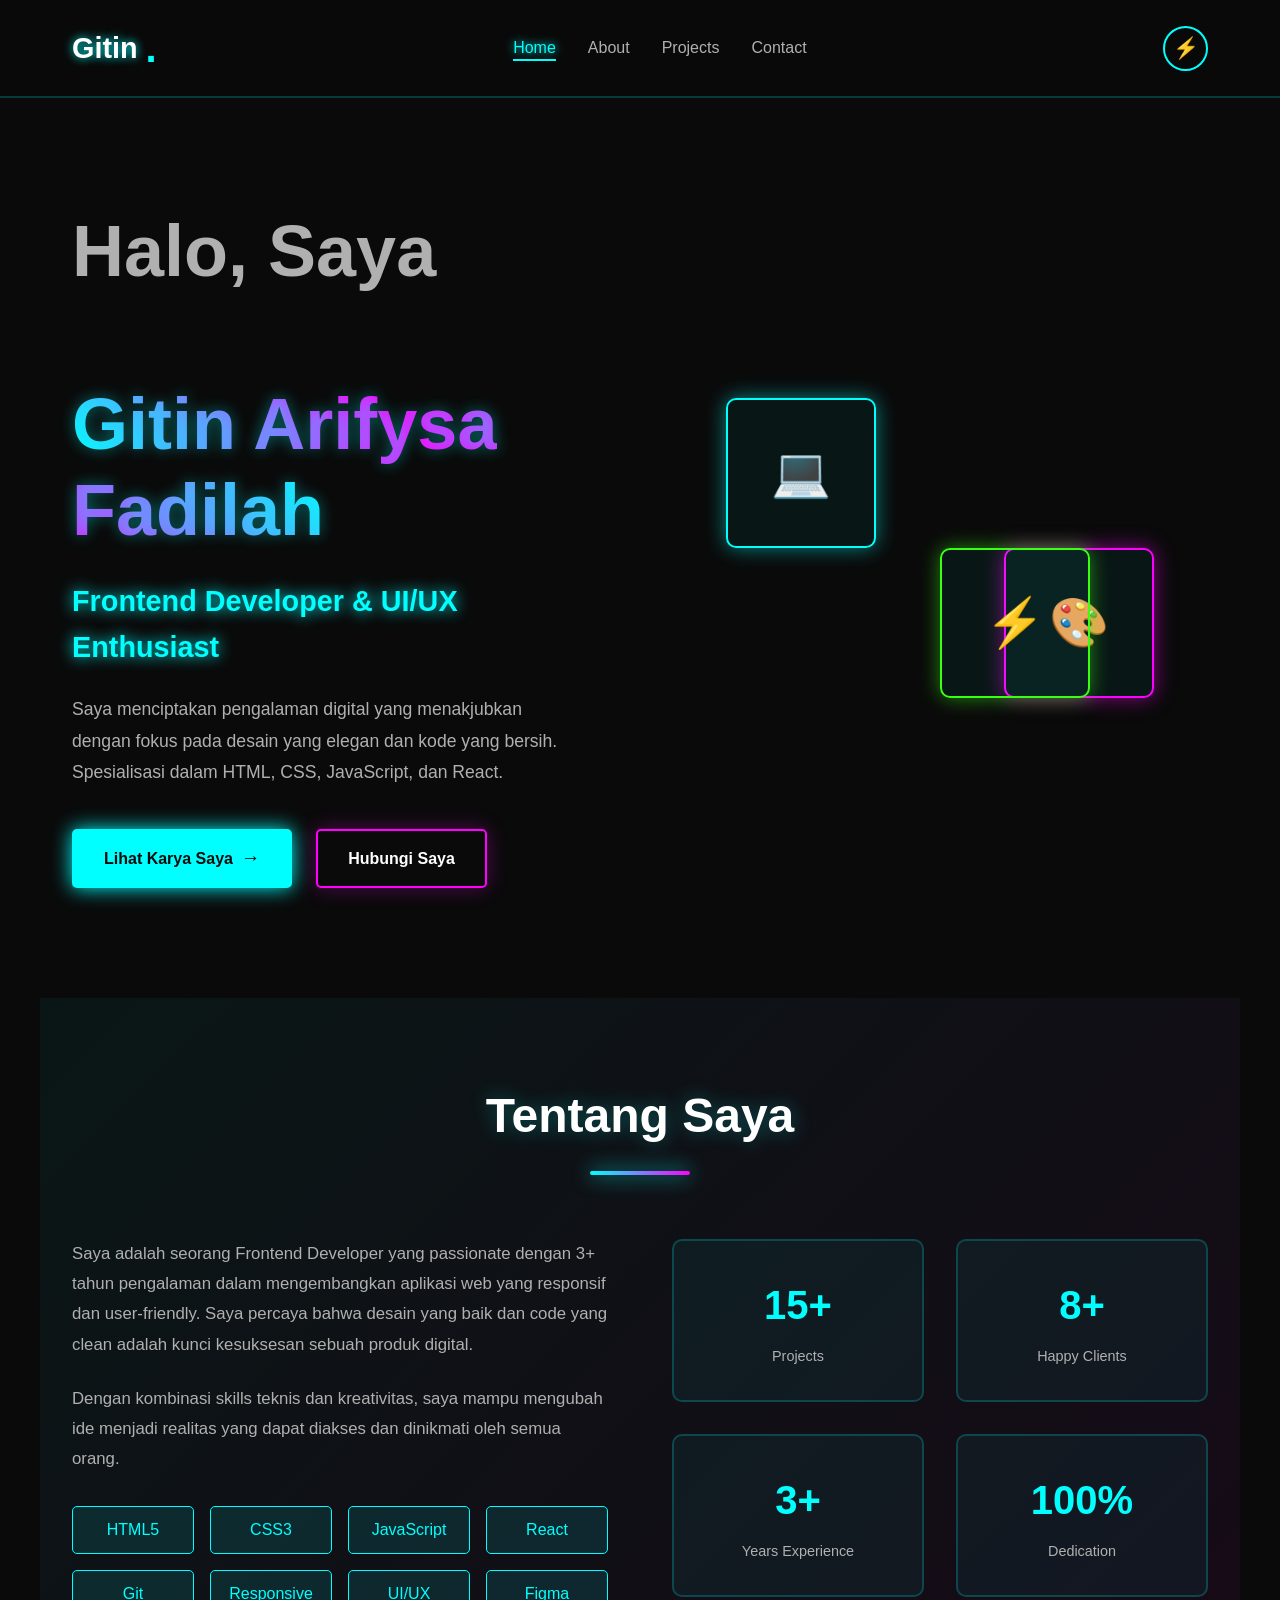
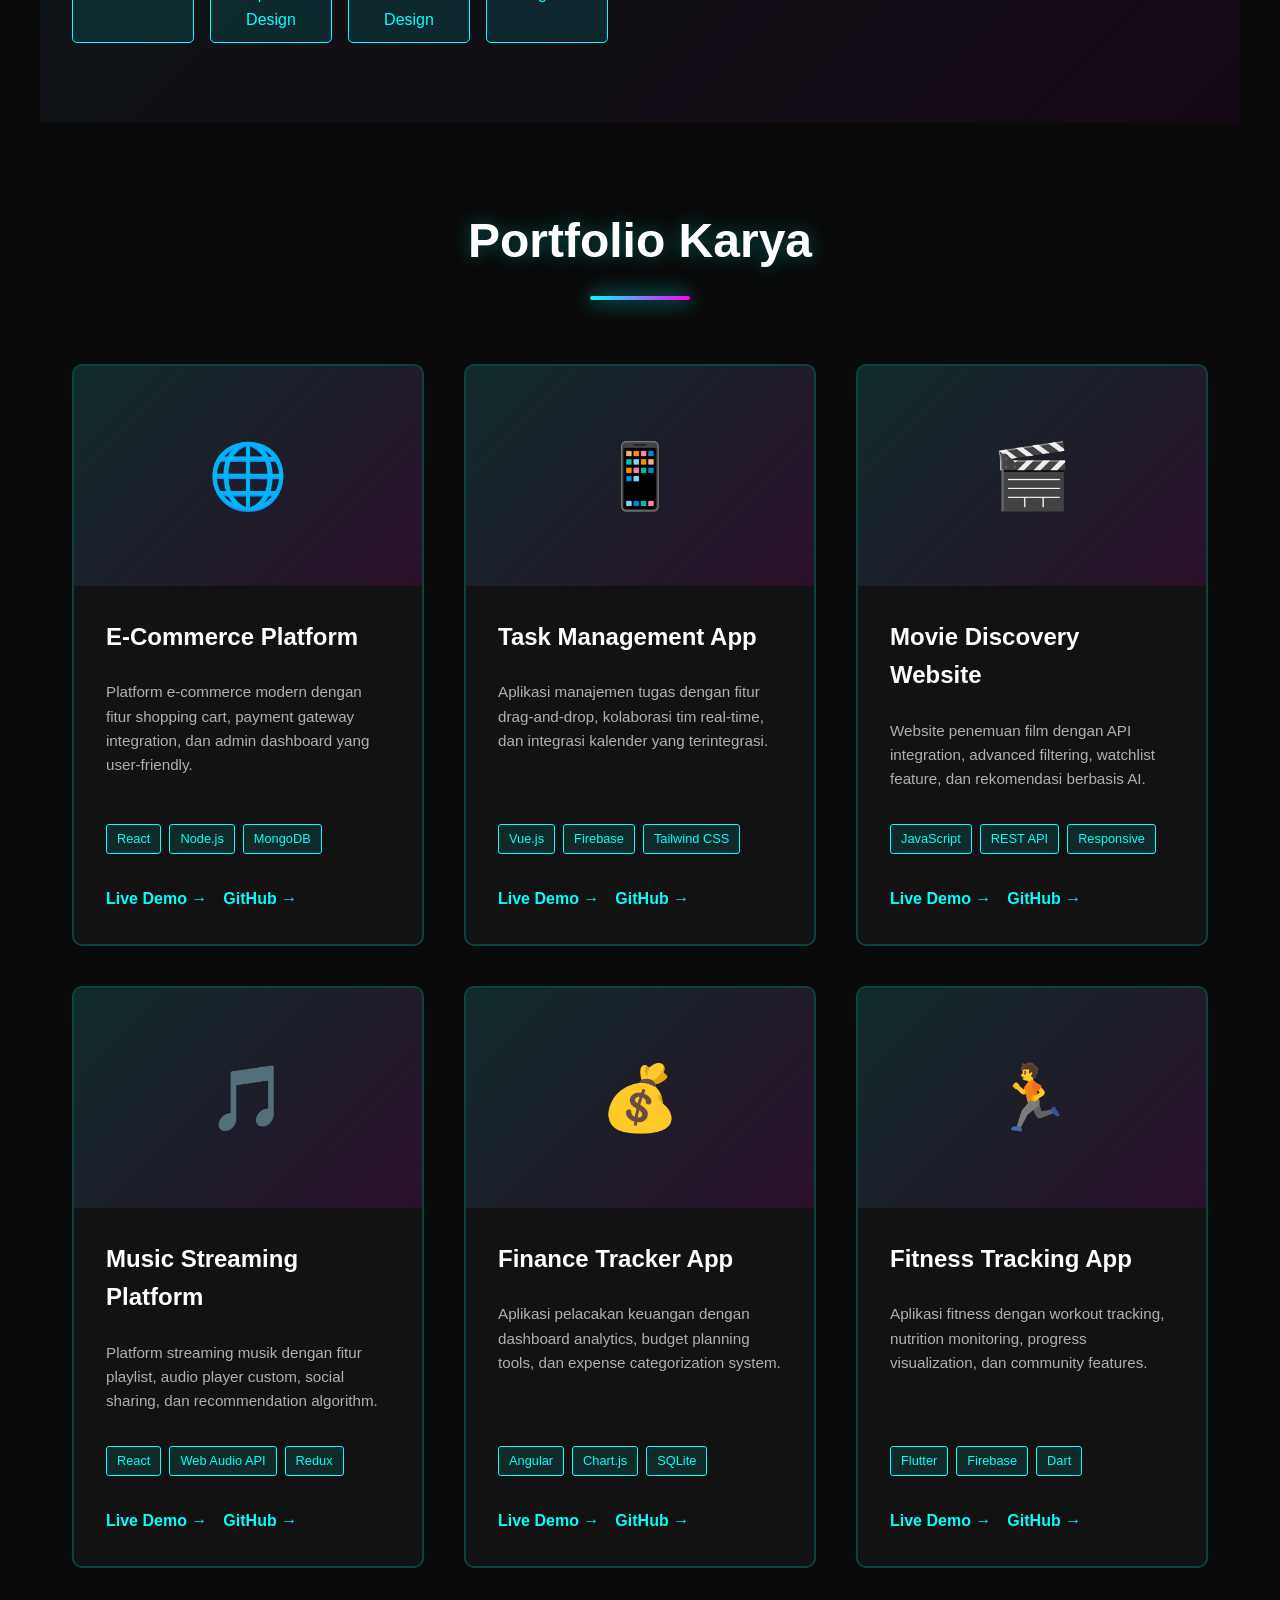
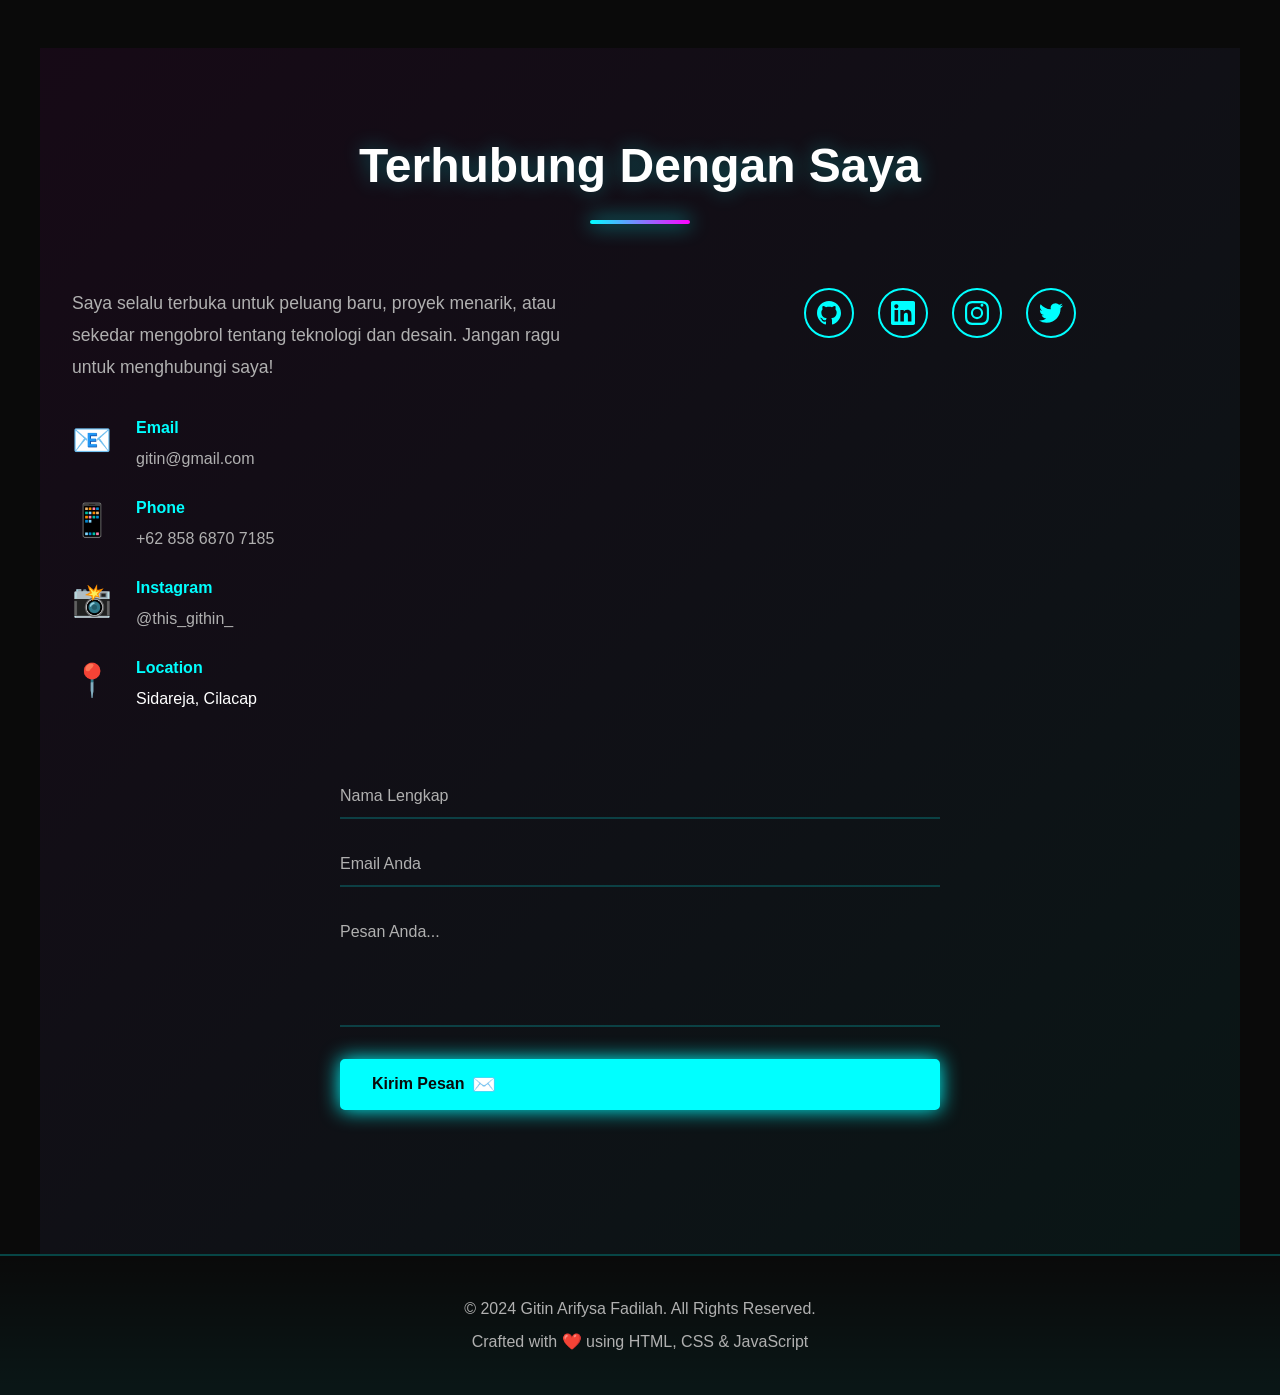
<file: index_Version8.html>
<!DOCTYPE html>
<html lang="id">
<head>
    <meta charset="UTF-8">
    <meta name="viewport" content="width=device-width, initial-scale=1.0">
    <title>Gitin Arifysa Fadilah - Frontend Developer</title>
    <link rel="stylesheet" href="style.css">
</head>
<body>
    <!-- ========== NAVBAR ========== -->
    <nav class="navbar">
        <div class="nav-container">
            <div class="nav-logo">
                <span class="logo-text">Gitin</span>
                <span class="logo-accent">.</span>
            </div>
            
            <ul class="nav-menu">
                <li class="nav-item">
                    <a href="#home" class="nav-link">Home</a>
                </li>
                <li class="nav-item">
                    <a href="#about" class="nav-link">About</a>
                </li>
                <li class="nav-item">
                    <a href="#projects" class="nav-link">Projects</a>
                </li>
                <li class="nav-item">
                    <a href="#contact" class="nav-link">Contact</a>
                </li>
            </ul>

            <div class="nav-right">
                <button class="theme-toggle" id="themeToggle" aria-label="Toggle theme">
                    <span class="toggle-icon">⚡</span>
                </button>
                <button class="hamburger" id="hamburger">
                    <span></span>
                    <span></span>
                    <span></span>
                </button>
            </div>
        </div>
    </nav>

    <!-- ========== HERO SECTION ========== -->
    <section id="home" class="hero">
        <div class="hero-content">
            <h1 class="hero-title">
                <span class="line-1">Halo, Saya</span>
                <br>
                <span class="hero-name">Gitin Arifysa Fadilah</span>
            </h1>
            
            <p class="hero-subtitle">
                Frontend Developer & UI/UX Enthusiast
            </p>
            
            <p class="hero-description">
                Saya menciptakan pengalaman digital yang menakjubkan dengan fokus pada desain yang elegan dan kode yang bersih. Spesialisasi dalam HTML, CSS, JavaScript, dan React.
            </p>
            
            <div class="hero-buttons">
                <a href="#projects" class="btn btn-primary">
                    <span>Lihat Karya Saya</span>
                    <span class="btn-icon">→</span>
                </a>
                <a href="#contact" class="btn btn-secondary">
                    <span>Hubungi Saya</span>
                </a>
            </div>
        </div>

        <div class="hero-visual">
            <div class="floating-card card-1">
                <div class="card-icon">💻</div>
            </div>
            <div class="floating-card card-2">
                <div class="card-icon">🎨</div>
            </div>
            <div class="floating-card card-3">
                <div class="card-icon">⚡</div>
            </div>
        </div>
    </section>

    <!-- ========== ABOUT SECTION ========== -->
    <section id="about" class="about">
        <div class="section-title">
            <h2>Tentang Saya</h2>
            <div class="title-line"></div>
        </div>

        <div class="about-content">
            <div class="about-text">
                <p>
                    Saya adalah seorang Frontend Developer yang passionate dengan 3+ tahun pengalaman dalam mengembangkan aplikasi web yang responsif dan user-friendly. Saya percaya bahwa desain yang baik dan code yang clean adalah kunci kesuksesan sebuah produk digital.
                </p>
                
                <p>
                    Dengan kombinasi skills teknis dan kreativitas, saya mampu mengubah ide menjadi realitas yang dapat diakses dan dinikmati oleh semua orang.
                </p>

                <div class="skills-grid">
                    <div class="skill-tag">HTML5</div>
                    <div class="skill-tag">CSS3</div>
                    <div class="skill-tag">JavaScript</div>
                    <div class="skill-tag">React</div>
                    <div class="skill-tag">Git</div>
                    <div class="skill-tag">Responsive Design</div>
                    <div class="skill-tag">UI/UX Design</div>
                    <div class="skill-tag">Figma</div>
                </div>
            </div>

            <div class="about-stats">
                <div class="stat-box">
                    <h3>15+</h3>
                    <p>Projects</p>
                </div>
                <div class="stat-box">
                    <h3>8+</h3>
                    <p>Happy Clients</p>
                </div>
                <div class="stat-box">
                    <h3>3+</h3>
                    <p>Years Experience</p>
                </div>
                <div class="stat-box">
                    <h3>100%</h3>
                    <p>Dedication</p>
                </div>
            </div>
        </div>
    </section>

    <!-- ========== PROJECTS SECTION ========== -->
    <section id="projects" class="projects">
        <div class="section-title">
            <h2>Portfolio Karya</h2>
            <div class="title-line"></div>
        </div>

        <div class="projects-grid">
            <!-- Project 1 -->
            <div class="project-card">
                <div class="project-image">
                    <div class="image-placeholder">
                        <span>🌐</span>
                    </div>
                </div>
                <div class="project-content">
                    <h3 class="project-title">E-Commerce Platform</h3>
                    <p class="project-description">
                        Platform e-commerce modern dengan fitur shopping cart, payment gateway integration, dan admin dashboard yang user-friendly.
                    </p>
                    <div class="project-tags">
                        <span class="tag">React</span>
                        <span class="tag">Node.js</span>
                        <span class="tag">MongoDB</span>
                    </div>
                    <div class="project-links">
                        <a href="#" class="project-link">Live Demo →</a>
                        <a href="#" class="project-link">GitHub →</a>
                    </div>
                </div>
            </div>

            <!-- Project 2 -->
            <div class="project-card">
                <div class="project-image">
                    <div class="image-placeholder">
                        <span>📱</span>
                    </div>
                </div>
                <div class="project-content">
                    <h3 class="project-title">Task Management App</h3>
                    <p class="project-description">
                        Aplikasi manajemen tugas dengan fitur drag-and-drop, kolaborasi tim real-time, dan integrasi kalender yang terintegrasi.
                    </p>
                    <div class="project-tags">
                        <span class="tag">Vue.js</span>
                        <span class="tag">Firebase</span>
                        <span class="tag">Tailwind CSS</span>
                    </div>
                    <div class="project-links">
                        <a href="#" class="project-link">Live Demo →</a>
                        <a href="#" class="project-link">GitHub →</a>
                    </div>
                </div>
            </div>

            <!-- Project 3 -->
            <div class="project-card">
                <div class="project-image">
                    <div class="image-placeholder">
                        <span>🎬</span>
                    </div>
                </div>
                <div class="project-content">
                    <h3 class="project-title">Movie Discovery Website</h3>
                    <p class="project-description">
                        Website penemuan film dengan API integration, advanced filtering, watchlist feature, dan rekomendasi berbasis AI.
                    </p>
                    <div class="project-tags">
                        <span class="tag">JavaScript</span>
                        <span class="tag">REST API</span>
                        <span class="tag">Responsive</span>
                    </div>
                    <div class="project-links">
                        <a href="#" class="project-link">Live Demo →</a>
                        <a href="#" class="project-link">GitHub →</a>
                    </div>
                </div>
            </div>

            <!-- Project 4 -->
            <div class="project-card">
                <div class="project-image">
                    <div class="image-placeholder">
                        <span>🎵</span>
                    </div>
                </div>
                <div class="project-content">
                    <h3 class="project-title">Music Streaming Platform</h3>
                    <p class="project-description">
                        Platform streaming musik dengan fitur playlist, audio player custom, social sharing, dan recommendation algorithm.
                    </p>
                    <div class="project-tags">
                        <span class="tag">React</span>
                        <span class="tag">Web Audio API</span>
                        <span class="tag">Redux</span>
                    </div>
                    <div class="project-links">
                        <a href="#" class="project-link">Live Demo →</a>
                        <a href="#" class="project-link">GitHub →</a>
                    </div>
                </div>
            </div>

            <!-- Project 5 -->
            <div class="project-card">
                <div class="project-image">
                    <div class="image-placeholder">
                        <span>💰</span>
                    </div>
                </div>
                <div class="project-content">
                    <h3 class="project-title">Finance Tracker App</h3>
                    <p class="project-description">
                        Aplikasi pelacakan keuangan dengan dashboard analytics, budget planning tools, dan expense categorization system.
                    </p>
                    <div class="project-tags">
                        <span class="tag">Angular</span>
                        <span class="tag">Chart.js</span>
                        <span class="tag">SQLite</span>
                    </div>
                    <div class="project-links">
                        <a href="#" class="project-link">Live Demo →</a>
                        <a href="#" class="project-link">GitHub →</a>
                    </div>
                </div>
            </div>

            <!-- Project 6 -->
            <div class="project-card">
                <div class="project-image">
                    <div class="image-placeholder">
                        <span>🏃</span>
                    </div>
                </div>
                <div class="project-content">
                    <h3 class="project-title">Fitness Tracking App</h3>
                    <p class="project-description">
                        Aplikasi fitness dengan workout tracking, nutrition monitoring, progress visualization, dan community features.
                    </p>
                    <div class="project-tags">
                        <span class="tag">Flutter</span>
                        <span class="tag">Firebase</span>
                        <span class="tag">Dart</span>
                    </div>
                    <div class="project-links">
                        <a href="#" class="project-link">Live Demo →</a>
                        <a href="#" class="project-link">GitHub →</a>
                    </div>
                </div>
            </div>
        </div>
    </section>

    <!-- ========== CONTACT SECTION ========== -->
    <section id="contact" class="contact">
        <div class="section-title">
            <h2>Terhubung Dengan Saya</h2>
            <div class="title-line"></div>
        </div>

        <div class="contact-content">
            <div class="contact-info">
                <p class="contact-description">
                    Saya selalu terbuka untuk peluang baru, proyek menarik, atau sekedar mengobrol tentang teknologi dan desain. Jangan ragu untuk menghubungi saya!
                </p>

                <div class="contact-methods">
                    <div class="contact-item">
                        <span class="contact-icon">📧</span>
                        <div>
                            <p class="contact-label">Email</p>
                            <a href="mailto:gitin@gmail.com">gitin@gmail.com</a>
                        </div>
                    </div>
                    
                    <div class="contact-item">
                        <span class="contact-icon">📱</span>
                        <div>
                            <p class="contact-label">Phone</p>
                            <a href="tel:+6285868707185">+62 858 6870 7185</a>
                        </div>
                    </div>

                    <div class="contact-item">
                        <span class="contact-icon">📸</span>
                        <div>
                            <p class="contact-label">Instagram</p>
                            <a href="https://instagram.com/this_githin_" target="_blank">@this_githin_</a>
                        </div>
                    </div>

                    <div class="contact-item">
                        <span class="contact-icon">📍</span>
                        <div>
                            <p class="contact-label">Location</p>
                            <p>Sidareja, Cilacap</p>
                        </div>
                    </div>
                </div>
            </div>

            <div class="social-links">
                <a href="https://github.com/gitinstar-cmd" target="_blank" class="social-btn" title="GitHub">
                    <svg viewBox="0 0 24 24" fill="currentColor">
                        <path d="M12 0c-6.626 0-12 5.373-12 12 0 5.302 3.438 9.8 8.207 11.387.599.111.793-.261.793-.577v-2.234c-3.338.726-4.033-1.416-4.033-1.416-.546-1.387-1.333-1.756-1.333-1.756-1.089-.745.083-.729.083-.729 1.205.084 1.839 1.237 1.839 1.237 1.07 1.834 2.807 1.304 3.492.997.107-.775.418-1.305.762-1.604-2.665-.305-5.467-1.334-5.467-5.931 0-1.311.469-2.381 1.236-3.221-.124-.303-.535-1.524.117-3.176 0 0 1.008-.322 3.301 1.23.957-.266 1.983-.399 3.003-.404 1.02.005 2.047.138 3.006.404 2.291-1.552 3.297-1.23 3.297-1.23.653 1.653.242 2.874.118 3.176.77.84 1.235 1.911 1.235 3.221 0 4.609-2.807 5.624-5.479 5.921.43.372.823 1.102.823 2.222v 3.293c0 .319.192.694.801.576 4.765-1.589 8.199-6.086 8.199-11.386 0-6.627-5.373-12-12-12z"/>
                    </svg>
                </a>
                
                <a href="https://linkedin.com/in/gitin-arifysa" target="_blank" class="social-btn" title="LinkedIn">
                    <svg viewBox="0 0 24 24" fill="currentColor">
                        <path d="M20.447 20.452h-3.554v-5.569c0-1.328-.027-3.037-1.852-3.037-1.853 0-2.136 1.445-2.136 2.939v5.667H9.351V9h3.414v1.561h.046c.477-.9 1.637-1.85 3.37-1.85 3.601 0 4.267 2.37 4.267 5.455v6.286zM5.337 7.433c-1.144 0-2.063-.926-2.063-2.065 0-1.138.92-2.063 2.063-2.063 1.14 0 2.064.925 2.064 2.063 0 1.139-.925 2.065-2.064 2.065zm1.782 13.019H3.555V9h3.564v11.452zM22.225 0H1.771C.792 0 0 .774 0 1.729v20.542C0 23.227.792 24 1.771 24h20.451C23.2 24 24 23.227 24 22.271V1.729C24 .774 23.2 0 22.225 0z"/>
                    </svg>
                </a>

                <a href="https://instagram.com/this_githin_" target="_blank" class="social-btn" title="Instagram">
                    <svg viewBox="0 0 24 24" fill="currentColor">
                        <path d="M12 2.163c3.204 0 3.584.012 4.85.07 3.252.148 4.771 1.691 4.919 4.919.058 1.265.069 1.645.069 4.849 0 3.205-.012 3.584-.069 4.849-.149 3.225-1.664 4.771-4.919 4.919-1.266.058-1.644.07-4.85.07-3.204 0-3.584-.012-4.849-.07-3.26-.149-4.771-1.699-4.919-4.92-.058-1.265-.07-1.644-.07-4.849 0-3.204.013-3.583.07-4.849.149-3.227 1.664-4.771 4.919-4.919 1.266-.057 1.645-.069 4.849-.069zm0-2.163c-3.259 0-3.667.014-4.947.072-4.358.2-6.78 2.618-6.98 6.98-.059 1.281-.073 1.689-.073 4.948 0 3.259.014 3.668.072 4.948.2 4.358 2.618 6.78 6.98 6.98 1.281.058 1.689.072 4.948.072 3.259 0 3.668-.014 4.948-.072 4.354-.2 6.782-2.618 6.979-6.98.059-1.28.073-1.689.073-4.948 0-3.259-.014-3.667-.072-4.947-.196-4.354-2.617-6.78-6.979-6.98-1.281-.059-1.69-.073-4.949-.073zM5.838 12a6.162 6.162 0 1112.324 0 6.162 6.162 0 01-12.324 0zM12 16a4 4 0 100-8 4 4 0 000 8zm4.965-10.322a1.44 1.44 0 110-2.881 1.44 1.44 0 010 2.881z"/>
                    </svg>
                </a>

                <a href="https://twitter.com/gitinstar" target="_blank" class="social-btn" title="Twitter">
                    <svg viewBox="0 0 24 24" fill="currentColor">
                        <path d="M23.953 4.57a10 10 0 01-2.825.775 4.958 4.958 0 002.163-2.723c-.951.555-2.005.959-3.127 1.184a4.92 4.92 0 00-8.384 4.482C7.69 8.095 4.067 6.13 1.64 3.162a4.822 4.822 0 00-.666 2.475c0 1.71.87 3.213 2.188 4.096a4.904 4.904 0 01-2.228-.616v.06a4.923 4.923 0 003.946 4.827 4.996 4.996 0 01-2.212.085 4.936 4.936 0 004.604 3.417a9.867 9.867 0 01-6.102 2.105c-.39 0-.779-.023-1.17-.067a13.995 13.995 0 007.557 2.209c9.053 0 13.998-7.496 13.998-13.985 0-.21 0-.42-.015-.63A9.935 9.935 0 0024 4.59z"/>
                    </svg>
                </a>
            </div>
        </div>

        <div class="contact-form-wrapper">
            <form class="contact-form" id="contactForm">
                <div class="form-group">
                    <input type="text" id="name" name="name" placeholder="Nama Lengkap" required>
                    <span class="form-underline"></span>
                </div>

                <div class="form-group">
                    <input type="email" id="email" name="email" placeholder="Email Anda" required>
                    <span class="form-underline"></span>
                </div>

                <div class="form-group">
                    <textarea id="message" name="message" placeholder="Pesan Anda..." rows="5" required></textarea>
                    <span class="form-underline"></span>
                </div>

                <button type="submit" class="btn btn-primary">
                    <span>Kirim Pesan</span>
                    <span class="btn-icon">✉️</span>
                </button>
            </form>
        </div>
    </section>

    <!-- ========== FOOTER ========== -->
    <footer class="footer">
        <div class="footer-content">
            <p>&copy; 2024 Gitin Arifysa Fadilah. All Rights Reserved.</p>
            <p>Crafted with <span class="heart">❤️</span> using HTML, CSS & JavaScript</p>
        </div>
    </footer>

    <script src="script.js"></script>
</body>
</html>
</file>
<file: style.css>
/* ========== CSS VARIABLES & RESET ========== */
:root {
    --primary-neon: #00ffff;
    --secondary-neon: #ff00ff;
    --accent-neon: #39ff14;
    --dark-bg: #0a0a0a;
    --darker-bg: #050505;
    --card-bg: #121212;
    --text-primary: #ffffff;
    --text-secondary: #b0b0b0;
    --border-color: rgba(0, 255, 255, 0.2);
    --transition: all 0.3s cubic-bezier(0.4, 0, 0.2, 1);
    --shadow-neon: 0 0 20px rgba(0, 255, 255, 0.5);
    --shadow-neon-secondary: 0 0 20px rgba(255, 0, 255, 0.5);
}

:root.light-mode {
    --primary-neon: #0066ff;
    --secondary-neon: #ff0066;
    --accent-neon: #00aa00;
    --dark-bg: #f5f5f5;
    --darker-bg: #ffffff;
    --card-bg: #ffffff;
    --text-primary: #1a1a1a;
    --text-secondary: #666666;
    --border-color: rgba(0, 102, 255, 0.2);
    --shadow-neon: 0 4px 15px rgba(0, 102, 255, 0.2);
    --shadow-neon-secondary: 0 4px 15px rgba(255, 0, 102, 0.2);
}

* {
    margin: 0;
    padding: 0;
    box-sizing: border-box;
}

html {
    scroll-behavior: smooth;
}

body {
    font-family: 'Segoe UI', Tahoma, Geneva, Verdana, sans-serif;
    background-color: var(--dark-bg);
    color: var(--text-primary);
    line-height: 1.6;
    overflow-x: hidden;
}

/* ========== LOADING SCREEN ========== */
.loading-screen {
    position: fixed;
    top: 0;
    left: 0;
    width: 100%;
    height: 100%;
    background: var(--dark-bg);
    display: flex;
    flex-direction: column;
    align-items: center;
    justify-content: center;
    z-index: 9999;
    opacity: 1;
    transition: opacity 0.5s ease;
}

.loading-screen.hidden {
    opacity: 0;
    pointer-events: none;
}

.loader {
    width: 50px;
    height: 50px;
    border: 3px solid var(--border-color);
    border-top-color: var(--primary-neon);
    border-radius: 50%;
    animation: spin 1s linear infinite;
    margin-bottom: 1rem;
}

.loading-screen p {
    color: var(--primary-neon);
    font-weight: 600;
    letter-spacing: 2px;
}

/* ========== NAVBAR ========== */
.navbar {
    position: sticky;
    top: 0;
    z-index: 1000;
    background: rgba(10, 10, 10, 0.95);
    border-bottom: 2px solid var(--border-color);
    backdrop-filter: blur(10px);
    transition: var(--transition);
}

.navbar.light-mode {
    background: rgba(245, 245, 245, 0.95);
}

.nav-container {
    max-width: 1200px;
    margin: 0 auto;
    padding: 1rem 2rem;
    display: flex;
    justify-content: space-between;
    align-items: center;
}

.nav-logo {
    font-size: 1.8rem;
    font-weight: bold;
    display: flex;
    align-items: center;
    gap: 0.5rem;
}

.logo-text {
    color: var(--text-primary);
    text-shadow: 0 0 10px var(--primary-neon);
}

.logo-accent {
    color: var(--primary-neon);
    font-size: 2.5rem;
    animation: pulse-neon 2s infinite;
}

.nav-menu {
    display: flex;
    list-style: none;
    gap: 2rem;
}

.nav-link {
    color: var(--text-secondary);
    text-decoration: none;
    transition: var(--transition);
    position: relative;
    font-weight: 500;
}

.nav-link::after {
    content: '';
    position: absolute;
    bottom: -5px;
    left: 0;
    width: 0;
    height: 2px;
    background: var(--primary-neon);
    transition: var(--transition);
}

.nav-link:hover,
.nav-link.active {
    color: var(--primary-neon);
    text-shadow: 0 0 10px var(--primary-neon);
}

.nav-link:hover::after,
.nav-link.active::after {
    width: 100%;
}

.nav-right {
    display: flex;
    align-items: center;
    gap: 1.5rem;
}

.theme-toggle {
    background: none;
    border: 2px solid var(--primary-neon);
    color: var(--primary-neon);
    width: 45px;
    height: 45px;
    border-radius: 50%;
    font-size: 1.3rem;
    cursor: pointer;
    transition: var(--transition);
    display: flex;
    align-items: center;
    justify-content: center;
}

.theme-toggle:hover {
    box-shadow: var(--shadow-neon);
    transform: scale(1.1) rotate(20deg);
}

.hamburger {
    display: none;
    flex-direction: column;
    cursor: pointer;
    background: none;
    border: none;
    gap: 5px;
}

.hamburger span {
    width: 25px;
    height: 3px;
    background: var(--primary-neon);
    border-radius: 3px;
    transition: var(--transition);
}

.hamburger.active span:nth-child(1) {
    transform: rotate(45deg) translate(10px, 10px);
}

.hamburger.active span:nth-child(2) {
    opacity: 0;
}

.hamburger.active span:nth-child(3) {
    transform: rotate(-45deg) translate(8px, -8px);
}

/* ========== BREADCRUMB ========== */
.breadcrumb {
    padding: 0.5rem 2rem;
    font-size: 0.9rem;
    color: var(--text-secondary);
    max-width: 1200px;
    margin: 0 auto;
    border-top: 1px solid var(--border-color);
}

.breadcrumb-item {
    color: var(--primary-neon);
    cursor: pointer;
}

.breadcrumb-item:hover {
    text-decoration: underline;
}

/* ========== HERO SECTION ========== */
.hero {
    min-height: 100vh;
    display: grid;
    grid-template-columns: 1fr 1fr;
    align-items: center;
    padding: 2rem;
    max-width: 1200px;
    margin: 0 auto;
    gap: 4rem;
    position: relative;
}

.hero-content {
    display: flex;
    flex-direction: column;
    gap: 1.5rem;
    z-index: 10;
    animation: slideInLeft 0.8s ease-out;
}

.hero-title {
    font-size: clamp(2rem, 8vw, 4.5rem);
    font-weight: 900;
    line-height: 1.2;
}

.line-1 {
    color: var(--text-secondary);
    display: block;
}

.hero-name {
    background: linear-gradient(45deg, var(--primary-neon), var(--secondary-neon), var(--primary-neon));
    -webkit-background-clip: text;
    -webkit-text-fill-color: transparent;
    background-clip: text;
    text-shadow: 0 0 15px rgba(0, 255, 255, 0.4);
    animation: glow-text 3s ease-in-out infinite;
}

.hero-subtitle {
    font-size: clamp(1.2rem, 3vw, 1.8rem);
    color: var(--primary-neon);
    font-weight: 600;
    text-shadow: 0 0 15px var(--primary-neon);
}

.hero-description {
    font-size: 1.1rem;
    color: var(--text-secondary);
    max-width: 500px;
    line-height: 1.8;
}

.hero-buttons {
    display: flex;
    gap: 1.5rem;
    flex-wrap: wrap;
    margin-top: 1rem;
}

.btn {
    padding: 12px 30px;
    font-size: 1rem;
    font-weight: 600;
    text-decoration: none;
    border: none;
    border-radius: 5px;
    cursor: pointer;
    transition: var(--transition);
    display: inline-flex;
    align-items: center;
    gap: 0.5rem;
    position: relative;
    overflow: hidden;
}

.btn-primary {
    background: var(--primary-neon);
    color: var(--dark-bg);
    border: 2px solid var(--primary-neon);
    box-shadow: 0 0 20px var(--primary-neon);
}

.btn-primary:hover {
    transform: translateY(-3px);
    box-shadow: 0 0 40px var(--primary-neon), 0 10px 20px rgba(0, 255, 255, 0.3);
}

.btn-secondary {
    background: transparent;
    color: var(--text-primary);
    border: 2px solid var(--secondary-neon);
    box-shadow: 0 0 20px rgba(255, 0, 255, 0.3);
}

.btn-secondary:hover {
    background: var(--secondary-neon);
    color: var(--dark-bg);
    transform: translateY(-3px);
    box-shadow: 0 0 40px var(--secondary-neon), 0 10px 20px rgba(255, 0, 255, 0.3);
}

.btn-icon {
    font-size: 1.2rem;
    transition: transform 0.3s ease;
}

.btn-primary:hover .btn-icon,
.btn-secondary:hover .btn-icon {
    transform: translateX(5px);
}

.hero-visual {
    position: relative;
    display: flex;
    align-items: center;
    justify-content: center;
    min-height: 500px;
    animation: slideInRight 0.8s ease-out;
}

.floating-card {
    position: absolute;
    width: 150px;
    height: 150px;
    border: 2px solid var(--primary-neon);
    border-radius: 10px;
    display: flex;
    align-items: center;
    justify-content: center;
    font-size: 3rem;
    background: rgba(0, 255, 255, 0.05);
    box-shadow: var(--shadow-neon);
    animation: float 6s ease-in-out infinite;
    cursor: pointer;
}

.floating-card:hover {
    transform: scale(1.1);
    box-shadow: 0 0 40px var(--primary-neon);
}

.card-1 {
    animation-delay: 0s;
    top: 20%;
    left: 10%;
    border-color: var(--primary-neon);
    box-shadow: var(--shadow-neon);
}

.card-2 {
    animation-delay: 2s;
    top: 50%;
    right: 10%;
    border-color: var(--secondary-neon);
    box-shadow: var(--shadow-neon-secondary);
}

.card-3 {
    animation-delay: 4s;
    bottom: 20%;
    left: 50%;
    border-color: var(--accent-neon);
    box-shadow: 0 0 20px rgba(57, 255, 20, 0.5);
}

/* ========== ABOUT SECTION ========== */
.about {
    padding: 5rem 2rem;
    background: linear-gradient(135deg, rgba(0, 255, 255, 0.05) 0%, rgba(255, 0, 255, 0.05) 100%);
    max-width: 1200px;
    margin: 0 auto;
}

.section-title {
    text-align: center;
    margin-bottom: 4rem;
    position: relative;
}

.section-title h2 {
    font-size: clamp(2rem, 5vw, 3rem);
    margin-bottom: 1rem;
    color: var(--text-primary);
    text-shadow: 0 0 20px rgba(0, 255, 255, 0.3);
    animation: fadeInDown 0.8s ease-out;
}

.title-line {
    width: 100px;
    height: 4px;
    background: linear-gradient(90deg, var(--primary-neon), var(--secondary-neon));
    margin: 0 auto;
    border-radius: 2px;
    box-shadow: 0 0 20px var(--primary-neon);
    animation: expandWidth 0.8s ease-out;
}

.about-content {
    display: grid;
    grid-template-columns: 1fr 1fr;
    gap: 4rem;
    align-items: start;
}

.about-text p {
    color: var(--text-secondary);
    margin-bottom: 1.5rem;
    font-size: 1.05rem;
    line-height: 1.8;
}

.skills-grid {
    display: grid;
    grid-template-columns: repeat(auto-fit, minmax(120px, 1fr));
    gap: 1rem;
    margin-top: 2rem;
}

.skill-tag {
    padding: 10px 15px;
    background: rgba(0, 255, 255, 0.1);
    border: 1px solid var(--primary-neon);
    border-radius: 5px;
    color: var(--primary-neon);
    text-align: center;
    font-weight: 500;
    transition: var(--transition);
    position: relative;
    cursor: help;
}

.skill-tag:hover {
    background: var(--primary-neon);
    color: var(--dark-bg);
    box-shadow: var(--shadow-neon);
    transform: translateY(-5px);
}

.skill-tag[data-tooltip]::after {
    content: attr(data-tooltip);
    position: absolute;
    bottom: 120%;
    left: 50%;
    transform: translateX(-50%);
    background: var(--primary-neon);
    color: var(--dark-bg);
    padding: 0.5rem 1rem;
    border-radius: 3px;
    font-size: 0.85rem;
    white-space: nowrap;
    opacity: 0;
    pointer-events: none;
    transition: opacity 0.3s ease;
    z-index: 10;
}

.skill-tag:hover[data-tooltip]::after {
    opacity: 1;
}

.about-stats {
    display: grid;
    grid-template-columns: 1fr 1fr;
    gap: 2rem;
}

.stat-box {
    padding: 2rem;
    background: rgba(0, 255, 255, 0.05);
    border: 2px solid var(--border-color);
    border-radius: 10px;
    text-align: center;
    transition: var(--transition);
}

.stat-box:hover {
    background: rgba(0, 255, 255, 0.1);
    border-color: var(--primary-neon);
    box-shadow: var(--shadow-neon);
    transform: translateY(-10px);
}

.stat-box h3 {
    font-size: 2.5rem;
    color: var(--primary-neon);
    margin-bottom: 0.5rem;
}

.stat-box span {
    color: var(--primary-neon);
    font-weight: 600;
    margin-left: 0.3rem;
}

.stat-box p {
    color: var(--text-secondary);
    font-size: 0.9rem;
}

/* ========== EXPERIENCE SECTION ========== */
.experience {
    padding: 5rem 2rem;
    max-width: 1200px;
    margin: 0 auto;
}

.timeline {
    position: relative;
    padding: 2rem 0;
}

.timeline::before {
    content: '';
    position: absolute;
    left: 50%;
    transform: translateX(-50%);
    width: 2px;
    height: 100%;
    background: linear-gradient(180deg, var(--primary-neon), transparent);
}

.timeline-item {
    margin-bottom: 3rem;
    display: grid;
    grid-template-columns: 1fr 1fr;
    gap: 2rem;
    align-items: center;
}

.timeline-item:nth-child(even) {
    direction: rtl;
}

.timeline-item:nth-child(even) .timeline-content {
    direction: ltr;
}

.timeline-dot {
    position: absolute;
    left: 50%;
    transform: translateX(-50%);
    width: 20px;
    height: 20px;
    background: var(--primary-neon);
    border: 3px solid var(--dark-bg);
    border-radius: 50%;
    z-index: 10;
    transition: var(--transition);
}

.timeline-item:hover .timeline-dot {
    width: 30px;
    height: 30px;
    box-shadow: var(--shadow-neon);
}

.timeline-content {
    padding: 2rem;
    background: rgba(0, 255, 255, 0.05);
    border: 1px solid var(--border-color);
    border-radius: 10px;
    transition: var(--transition);
}

.timeline-content:hover {
    border-color: var(--primary-neon);
    box-shadow: var(--shadow-neon);
    transform: translateY(-5px);
}

.timeline-content h3 {
    color: var(--primary-neon);
    margin-bottom: 0.5rem;
}

.timeline-company {
    color: var(--text-secondary);
    font-weight: 600;
}

.timeline-date {
    color: var(--secondary-neon);
    font-size: 0.9rem;
    margin: 0.5rem 0 1rem 0;
}

.timeline-description {
    color: var(--text-secondary);
    margin-bottom: 1rem;
    line-height: 1.6;
}

.timeline-tags {
    display: flex;
    flex-wrap: wrap;
    gap: 0.5rem;
}

.timeline-tags span {
    padding: 4px 10px;
    background: rgba(0, 255, 255, 0.1);
    border: 1px solid var(--primary-neon);
    color: var(--primary-neon);
    border-radius: 3px;
    font-size: 0.8rem;
}

/* ========== SERVICES SECTION ========== */
.services {
    padding: 5rem 2rem;
    background: linear-gradient(135deg, rgba(255, 0, 255, 0.05) 0%, rgba(0, 255, 255, 0.05) 100%);
    max-width: 1200px;
    margin: 0 auto;
}

.services-grid {
    display: grid;
    grid-template-columns: repeat(auto-fit, minmax(300px, 1fr));
    gap: 2rem;
}

.service-card {
    padding: 2rem;
    background: var(--card-bg);
    border: 2px solid var(--border-color);
    border-radius: 10px;
    text-align: center;
    transition: var(--transition);
}

.service-card:hover {
    border-color: var(--primary-neon);
    box-shadow: var(--shadow-neon);
    transform: translateY(-10px);
}

.service-icon {
    font-size: 3rem;
    margin-bottom: 1rem;
    transition: var(--transition);
}

.service-card:hover .service-icon {
    transform: scale(1.2) rotate(10deg);
}

.service-card h3 {
    color: var(--primary-neon);
    margin-bottom: 1rem;
    font-size: 1.3rem;
}

.service-card p {
    color: var(--text-secondary);
    line-height: 1.6;
}

/* ========== PROJECTS SECTION ========== */
.projects {
    padding: 5rem 2rem;
    max-width: 1200px;
    margin: 0 auto;
}

.project-filters {
    display: flex;
    justify-content: center;
    gap: 1rem;
    margin-bottom: 3rem;
    flex-wrap: wrap;
}

.filter-btn {
    padding: 8px 20px;
    background: transparent;
    border: 2px solid var(--border-color);
    color: var(--text-secondary);
    border-radius: 25px;
    cursor: pointer;
    transition: var(--transition);
    font-weight: 600;
}

.filter-btn:hover,
.filter-btn.active {
    border-color: var(--primary-neon);
    color: var(--primary-neon);
    box-shadow: var(--shadow-neon);
}

.projects-grid {
    display: grid;
    grid-template-columns: repeat(auto-fill, minmax(350px, 1fr));
    gap: 2.5rem;
}

.project-card {
    background: var(--card-bg);
    border: 2px solid var(--border-color);
    border-radius: 10px;
    overflow: hidden;
    transition: var(--transition);
    display: flex;
    flex-direction: column;
    animation: fadeInUp 0.8s ease-out both;
}

.project-card.hidden {
    display: none;
}

.project-card:hover {
    border-color: var(--primary-neon);
    box-shadow: var(--shadow-neon);
    transform: translateY(-10px);
}

.project-image {
    width: 100%;
    height: 220px;
    background: linear-gradient(135deg, rgba(0, 255, 255, 0.1), rgba(255, 0, 255, 0.1));
    display: flex;
    align-items: center;
    justify-content: center;
    position: relative;
    overflow: hidden;
}

.project-image::before {
    content: '';
    position: absolute;
    top: 0;
    left: -100%;
    width: 100%;
    height: 100%;
    background: linear-gradient(90deg, transparent, rgba(0, 255, 255, 0.2), transparent);
    transition: left 0.5s;
}

.project-card:hover .project-image::before {
    left: 100%;
}

.project-overlay {
    position: absolute;
    inset: 0;
    background: rgba(0, 0, 0, 0.7);
    display: flex;
    align-items: center;
    justify-content: center;
    opacity: 0;
    transition: opacity 0.3s ease;
    z-index: 5;
}

.project-card:hover .project-overlay {
    opacity: 1;
}

.project-modal-btn {
    background: var(--primary-neon);
    color: var(--dark-bg);
    border: none;
    padding: 10px 20px;
    border-radius: 5px;
    cursor: pointer;
    font-weight: 600;
    transition: var(--transition);
}

.project-modal-btn:hover {
    transform: scale(1.1);
    box-shadow: var(--shadow-neon);
}

.image-placeholder {
    font-size: 4rem;
    z-index: 5;
}

.project-content {
    padding: 2rem;
    display: flex;
    flex-direction: column;
    gap: 1rem;
    flex-grow: 1;
}

.project-title {
    font-size: 1.5rem;
    color: var(--text-primary);
    margin-bottom: 0.5rem;
}

.project-description {
    color: var(--text-secondary);
    font-size: 0.95rem;
    line-height: 1.6;
    flex-grow: 1;
}

.project-tags {
    display: flex;
    flex-wrap: wrap;
    gap: 0.5rem;
    margin: 1rem 0;
}

.tag {
    padding: 4px 10px;
    background: rgba(0, 255, 255, 0.1);
    border: 1px solid var(--primary-neon);
    color: var(--primary-neon);
    border-radius: 3px;
    font-size: 0.8rem;
    font-weight: 500;
}

.project-links {
    display: flex;
    gap: 1rem;
    margin-top: auto;
}

.project-link {
    color: var(--primary-neon);
    text-decoration: none;
    font-weight: 600;
    transition: var(--transition);
    position: relative;
}

.project-link::after {
    content: '';
    position: absolute;
    bottom: -3px;
    left: 0;
    width: 0;
    height: 2px;
    background: var(--primary-neon);
    transition: var(--transition);
}

.project-link:hover::after {
    width: 100%;
}

/* ========== PROJECT MODAL ========== */
.modal {
    display: none;
    position: fixed;
    top: 0;
    left: 0;
    width: 100%;
    height: 100%;
    background: rgba(0, 0, 0, 0.9);
    z-index: 2000;
    align-items: center;
    justify-content: center;
    animation: fadeIn 0.3s ease-out;
}

.modal.active {
    display: flex;
}

.modal-content {
    background: var(--card-bg);
    border: 2px solid var(--primary-neon);
    border-radius: 10px;
    max-width: 800px;
    width: 90%;
    max-height: 90vh;
    overflow-y: auto;
    position: relative;
    animation: slideUp 0.3s ease-out;
}

.modal-close {
    position: absolute;
    top: 1rem;
    right: 1rem;
    background: none;
    border: none;
    font-size: 2rem;
    color: var(--primary-neon);
    cursor: pointer;
    transition: var(--transition);
    z-index: 10;
}

.modal-close:hover {
    transform: scale(1.2);
    color: var(--secondary-neon);
}

.modal-header {
    padding: 2rem;
    border-bottom: 2px solid var(--border-color);
}

.modal-header h2 {
    color: var(--primary-neon);
    font-size: 2rem;
}

.modal-body {
    padding: 2rem;
    display: grid;
    grid-template-columns: 1fr 1fr;
    gap: 2rem;
}

.modal-image {
    display: flex;
    align-items: center;
    justify-content: center;
    background: rgba(0, 255, 255, 0.05);
    border-radius: 10px;
    min-height: 300px;
}

.image-placeholder-modal {
    font-size: 5rem;
}

.modal-info h3 {
    color: var(--primary-neon);
    margin: 1.5rem 0 1rem 0;
}

.modal-info p {
    color: var(--text-secondary);
    line-height: 1.8;
    margin-bottom: 1rem;
}

.modal-techs {
    display: flex;
    flex-wrap: wrap;
    gap: 0.5rem;
    margin-bottom: 1rem;
}

.modal-techs span {
    padding: 4px 10px;
    background: rgba(0, 255, 255, 0.1);
    border: 1px solid var(--primary-neon);
    color: var(--primary-neon);
    border-radius: 3px;
    font-size: 0.85rem;
}

.modal-features {
    list-style: none;
    padding: 0;
    margin-bottom: 2rem;
}

.modal-features li {
    padding: 0.5rem 0 0.5rem 2rem;
    color: var(--text-secondary);
    position: relative;
}

.modal-features li::before {
    content: '✓';
    position: absolute;
    left: 0;
    color: var(--primary-neon);
    font-weight: bold;
}

.modal-links {
    display: flex;
    gap: 1rem;
    margin-top: 1.5rem;
}

.modal-links .btn {
    flex: 1;
    justify-content: center;
}

/* ========== TESTIMONIALS SECTION ========== */
.testimonials {
    padding: 5rem 2rem;
    background: linear-gradient(135deg, rgba(0, 255, 255, 0.05) 0%, rgba(255, 0, 255, 0.05) 100%);
    max-width: 1200px;
    margin: 0 auto;
}

.testimonials-grid {
    display: grid;
    grid-template-columns: repeat(auto-fit, minmax(300px, 1fr));
    gap: 2rem;
}

.testimonial-card {
    padding: 2rem;
    background: var(--card-bg);
    border: 2px solid var(--border-color);
    border-radius: 10px;
    transition: var(--transition);
}

.testimonial-card:hover {
    border-color: var(--primary-neon);
    box-shadow: var(--shadow-neon);
    transform: translateY(-10px);
}

.stars {
    color: #ffd700;
    margin-bottom: 1rem;
    font-size: 1.2rem;
}

.testimonial-text {
    color: var(--text-secondary);
    font-style: italic;
    line-height: 1.8;
    margin-bottom: 1.5rem;
}

.testimonial-author h4 {
    color: var(--primary-neon);
    margin-bottom: 0.3rem;
}

.testimonial-author p {
    color: var(--text-secondary);
    font-size: 0.9rem;
}

/* ========== BLOG SECTION ========== */
.blog {
    padding: 5rem 2rem;
    max-width: 1200px;
    margin: 0 auto;
}

.blog-grid {
    display: grid;
    grid-template-columns: repeat(auto-fit, minmax(300px, 1fr));
    gap: 2rem;
}

.blog-card {
    background: var(--card-bg);
    border: 2px solid var(--border-color);
    border-radius: 10px;
    overflow: hidden;
    transition: var(--transition);
}

.blog-card:hover {
    border-color: var(--primary-neon);
    box-shadow: var(--shadow-neon);
    transform: translateY(-10px);
}

.blog-image {
    width: 100%;
    height: 200px;
    background: linear-gradient(135deg, rgba(0, 255, 255, 0.1), rgba(255, 0, 255, 0.1));
    display: flex;
    align-items: flex-start;
    justify-content: flex-start;
    padding: 1rem;
    position: relative;
}

.blog-category {
    display: inline-block;
    padding: 4px 10px;
    background: var(--primary-neon);
    color: var(--dark-bg);
    border-radius: 3px;
    font-size: 0.8rem;
    font-weight: 600;
}

.blog-content {
    padding: 2rem;
}

.blog-content h3 {
    color: var(--text-primary);
    margin-bottom: 1rem;
    line-height: 1.4;
}

.blog-excerpt {
    color: var(--text-secondary);
    line-height: 1.6;
    margin-bottom: 1rem;
}

.blog-meta {
    display: flex;
    gap: 1rem;
    color: var(--text-secondary);
    font-size: 0.9rem;
    margin-bottom: 1rem;
}

.blog-link {
    color: var(--primary-neon);
    text-decoration: none;
    font-weight: 600;
    transition: var(--transition);
}

.blog-link:hover {
    color: var(--secondary-neon);
}

/* ========== FAQ SECTION ========== */
.faq {
    padding: 5rem 2rem;
    background: linear-gradient(135deg, rgba(255, 0, 255, 0.05) 0%, rgba(0, 255, 255, 0.05) 100%);
    max-width: 1200px;
    margin: 0 auto;
}

.faq-container {
    max-width: 700px;
    margin: 0 auto;
}

.faq-item {
    margin-bottom: 1rem;
    border: 2px solid var(--border-color);
    border-radius: 10px;
    overflow: hidden;
    transition: var(--transition);
}

.faq-item:hover {
    border-color: var(--primary-neon);
    box-shadow: var(--shadow-neon);
}

.faq-question {
    width: 100%;
    padding: 1.5rem;
    background: var(--card-bg);
    border: none;
    color: var(--text-primary);
    font-size: 1rem;
    font-weight: 600;
    cursor: pointer;
    display: flex;
    justify-content: space-between;
    align-items: center;
    transition: var(--transition);
}

.faq-question:hover {
    background: rgba(0, 255, 255, 0.05);
}

.faq-icon {
    color: var(--primary-neon);
    font-size: 1.5rem;
    transition: transform 0.3s ease;
}

.faq-item.active .faq-icon {
    transform: rotate(45deg);
}

.faq-answer {
    max-height: 0;
    overflow: hidden;
    transition: max-height 0.3s ease;
}

.faq-item.active .faq-answer {
    max-height: 500px;
}

.faq-answer p {
    padding: 1.5rem;
    color: var(--text-secondary);
    line-height: 1.6;
}

/* ========== CONTACT SECTION ========== */
.contact {
    padding: 5rem 2rem;
    background: linear-gradient(135deg, rgba(255, 0, 255, 0.05) 0%, rgba(0, 255, 255, 0.05) 100%);
    max-width: 1200px;
    margin: 0 auto;
}

.contact-content {
    display: grid;
    grid-template-columns: 1fr 1fr;
    gap: 4rem;
    margin-bottom: 4rem;
    align-items: start;
}

.contact-description {
    color: var(--text-secondary);
    font-size: 1.1rem;
    line-height: 1.8;
    margin-bottom: 2rem;
}

.contact-methods {
    display: flex;
    flex-direction: column;
    gap: 1.5rem;
}

.contact-item {
    display: flex;
    gap: 1.5rem;
    align-items: flex-start;
}

.contact-icon {
    font-size: 2rem;
}

.contact-label {
    color: var(--primary-neon);
    font-weight: 600;
    margin-bottom: 0.3rem;
}

.contact-item a {
    color: var(--text-secondary);
    text-decoration: none;
    transition: var(--transition);
}

.contact-item a:hover {
    color: var(--primary-neon);
}

.social-links {
    display: flex;
    gap: 1.5rem;
    flex-wrap: wrap;
    justify-content: center;
}

.social-btn {
    width: 50px;
    height: 50px;
    border: 2px solid var(--primary-neon);
    border-radius: 50%;
    display: flex;
    align-items: center;
    justify-content: center;
    color: var(--primary-neon);
    transition: var(--transition);
    text-decoration: none;
}

.social-btn svg {
    width: 24px;
    height: 24px;
}

.social-btn:hover {
    background: var(--primary-neon);
    color: var(--dark-bg);
    transform: translateY(-5px) scale(1.1);
    box-shadow: var(--shadow-neon);
}

/* ========== CONTACT FORM ========== */
.contact-form-wrapper {
    max-width: 600px;
    margin: 0 auto 4rem auto;
}

.contact-form {
    display: flex;
    flex-direction: column;
    gap: 1.5rem;
}

.form-group {
    position: relative;
}

.contact-form input,
.contact-form textarea,
.contact-form select {
    width: 100%;
    padding: 12px 0;
    background: transparent;
    border: none;
    border-bottom: 2px solid var(--border-color);
    color: var(--text-primary);
    font-size: 1rem;
    font-family: inherit;
    transition: var(--transition);
    resize: none;
}

.contact-form input::placeholder,
.contact-form textarea::placeholder {
    color: var(--text-secondary);
}

.contact-form input:focus,
.contact-form textarea:focus,
.contact-form select:focus {
    outline: none;
    border-bottom-color: var(--primary-neon);
}

.form-underline {
    position: absolute;
    bottom: 0;
    left: 0;
    width: 0;
    height: 2px;
    background: var(--primary-neon);
    transition: var(--transition);
}

.form-group:has(input:focus) .form-underline,
.form-group:has(textarea:focus) .form-underline,
.form-group:has(select:focus) .form-underline {
    width: 100%;
    box-shadow: 0 0 10px var(--primary-neon);
}

/* ========== NEWSLETTER SECTION ========== */
.newsletter-section {
    text-align: center;
    padding: 3rem 2rem;
    background: rgba(0, 255, 255, 0.05);
    border: 2px solid var(--border-color);
    border-radius: 10px;
    max-width: 600px;
    margin: 0 auto;
}

.newsletter-section h3 {
    color: var(--primary-neon);
    margin-bottom: 0.5rem;
    font-size: 1.5rem;
}

.newsletter-section p {
    color: var(--text-secondary);
    margin-bottom: 1.5rem;
}

.newsletter-form {
    display: flex;
    gap: 1rem;
    margin-top: 1rem;
}

.newsletter-form input {
    flex: 1;
    padding: 12px 15px;
    background: transparent;
    border: 2px solid var(--border-color);
    color: var(--text-primary);
    border-radius: 5px;
    transition: var(--transition);
}

.newsletter-form input::placeholder {
    color: var(--text-secondary);
}

.newsletter-form input:focus {
    outline: none;
    border-color: var(--primary-neon);
    box-shadow: 0 0 10px var(--primary-neon);
}

.newsletter-form .btn {
    width: auto;
    padding: 12px 30px;
}

/* ========== FOOTER ========== */
.footer {
    padding: 2rem;
    text-align: center;
    border-top: 2px solid var(--border-color);
    background: linear-gradient(180deg, transparent, rgba(0, 255, 255, 0.05));
}

.footer-content {
    max-width: 1200px;
    margin: 0 auto;
}

.footer-content p {
    color: var(--text-secondary);
    margin: 0.5rem 0;
}

.heart {
    animation: heart-beat 0.6s infinite;
}

/* ========== BACK TO TOP BUTTON ========== */
.back-to-top {
    position: fixed;
    bottom: -60px;
    right: 2rem;
    width: 50px;
    height: 50px;
    background: var(--primary-neon);
    color: var(--dark-bg);
    border: none;
    border-radius: 50%;
    font-size: 1.5rem;
    cursor: pointer;
    display: flex;
    align-items: center;
    justify-content: center;
    transition: var(--transition);
    z-index: 999;
    box-shadow: 0 0 20px var(--primary-neon);
}

.back-to-top.show {
    bottom: 2rem;
}

.back-to-top:hover {
    transform: scale(1.1);
    box-shadow: 0 0 40px var(--primary-neon);
}

/* ========== ANIMATIONS ========== */
@keyframes glow-text {
    0%, 100% {
        text-shadow: 0 0 8px rgba(0, 255, 255, 0.3), 0 0 12px rgba(0, 255, 255, 0.2);
    }
    50% {
        text-shadow: 0 0 12px rgba(0, 255, 255, 0.4), 0 0 20px rgba(255, 0, 255, 0.3), 0 0 30px rgba(0, 255, 255, 0.2);
    }
}

@keyframes pulse-neon {
    0%, 100% {
        text-shadow: 0 0 10px var(--primary-neon);
    }
    50% {
        text-shadow: 0 0 20px var(--primary-neon), 0 0 30px var(--secondary-neon);
    }
}

@keyframes float {
    0%, 100% {
        transform: translateY(0px) rotate(0deg);
    }
    50% {
        transform: translateY(-20px) rotate(5deg);
    }
}

@keyframes heart-beat {
    0%, 100% {
        transform: scale(1);
    }
    50% {
        transform: scale(1.2);
    }
}

@keyframes fadeIn {
    from {
        opacity: 0;
    }
    to {
        opacity: 1;
    }
}

@keyframes fadeInDown {
    from {
        opacity: 0;
        transform: translateY(-30px);
    }
    to {
        opacity: 1;
        transform: translateY(0);
    }
}

@keyframes fadeInUp {
    from {
        opacity: 0;
        transform: translateY(30px);
    }
    to {
        opacity: 1;
        transform: translateY(0);
    }
}

@keyframes slideInLeft {
    from {
        opacity: 0;
        transform: translateX(-50px);
    }
    to {
        opacity: 1;
        transform: translateX(0);
    }
}

@keyframes slideInRight {
    from {
        opacity: 0;
        transform: translateX(50px);
    }
    to {
        opacity: 1;
        transform: translateX(0);
    }
}

@keyframes slideUp {
    from {
        opacity: 0;
        transform: translateY(50px);
    }
    to {
        opacity: 1;
        transform: translateY(0);
    }
}

@keyframes expandWidth {
    from {
        width: 0;
    }
    to {
        width: 100px;
    }
}

@keyframes spin {
    from {
        transform: rotate(0deg);
    }
    to {
        transform: rotate(360deg);
    }
}

@keyframes slideIn {
    from {
        transform: translateX(400px);
        opacity: 0;
    }
    to {
        transform: translateX(0);
        opacity: 1;
    }
}

@keyframes slideOut {
    from {
        transform: translateX(0);
        opacity: 1;
    }
    to {
        transform: translateX(400px);
        opacity: 0;
    }
}

/* ========== RESPONSIVE DESIGN ========== */
@media (max-width: 1024px) {
    .timeline::before {
        display: none;
    }

    .timeline-item {
        grid-template-columns: 1fr;
        direction: ltr !important;
    }

    .timeline-item:nth-child(even) {
        direction: ltr;
    }

    .timeline-dot {
        position: static;
        transform: none;
        margin-bottom: 1rem;
    }

    .modal-body {
        grid-template-columns: 1fr;
    }

    .contact-content {
        grid-template-columns: 1fr;
        gap: 2rem;
    }
}

@media (max-width: 768px) {
    .hamburger {
        display: flex;
    }

    .nav-menu {
        position: fixed;
        left: -100%;
        top: 70px;
        flex-direction: column;
        background-color: rgba(10, 10, 10, 0.99);
        width: 100%;
        text-align: center;
        transition: 0.3s;
        gap: 1rem;
        padding: 2rem 0;
        border-bottom: 2px solid var(--border-color);
    }

    .nav-menu.active {
        left: 0;
    }

    .hero {
        grid-template-columns: 1fr;
        min-height: auto;
        padding: 2rem 1rem;
        gap: 2rem;
    }

    .hero-visual {
        min-height: 300px;
    }

    .floating-card {
        width: 100px;
        height: 100px;
        font-size: 2rem;
    }

    .about-content {
        grid-template-columns: 1fr;
        gap: 2rem;
    }

    .about-stats {
        grid-template-columns: 1fr 1fr;
    }

    .projects-grid {
        grid-template-columns: 1fr;
    }

    .hero-buttons {
        flex-direction: column;
    }

    .btn {
        width: 100%;
        justify-content: center;
    }

    .project-filters {
        flex-wrap: wrap;
    }

    .newsletter-form {
        flex-direction: column;
    }

    .newsletter-form .btn {
        width: 100%;
    }
}

@media (max-width: 480px) {
    .nav-container {
        padding: 1rem;
    }

    .nav-menu {
        gap: 0.5rem;
    }

    .hero-title {
        font-size: 2rem;
    }

    .hero-subtitle {
        font-size: 1.2rem;
    }

    .section-title h2 {
        font-size: 1.8rem;
    }

    .skills-grid {
        grid-template-columns: repeat(2, 1fr);
    }

    .services-grid {
        grid-template-columns: 1fr;
    }

    .testimonials-grid {
        grid-template-columns: 1fr;
    }

    .blog-grid {
        grid-template-columns: 1fr;
    }

    .social-links {
        gap: 1rem;
    }

    .social-btn {
        width: 45px;
        height: 45px;
    }

    .contact-form input,
    .contact-form textarea,
    .contact-form select {
        padding: 10px 0;
    }

    .back-to-top {
        width: 40px;
        height: 40px;
        right: 1rem;
    }
}
</file>
